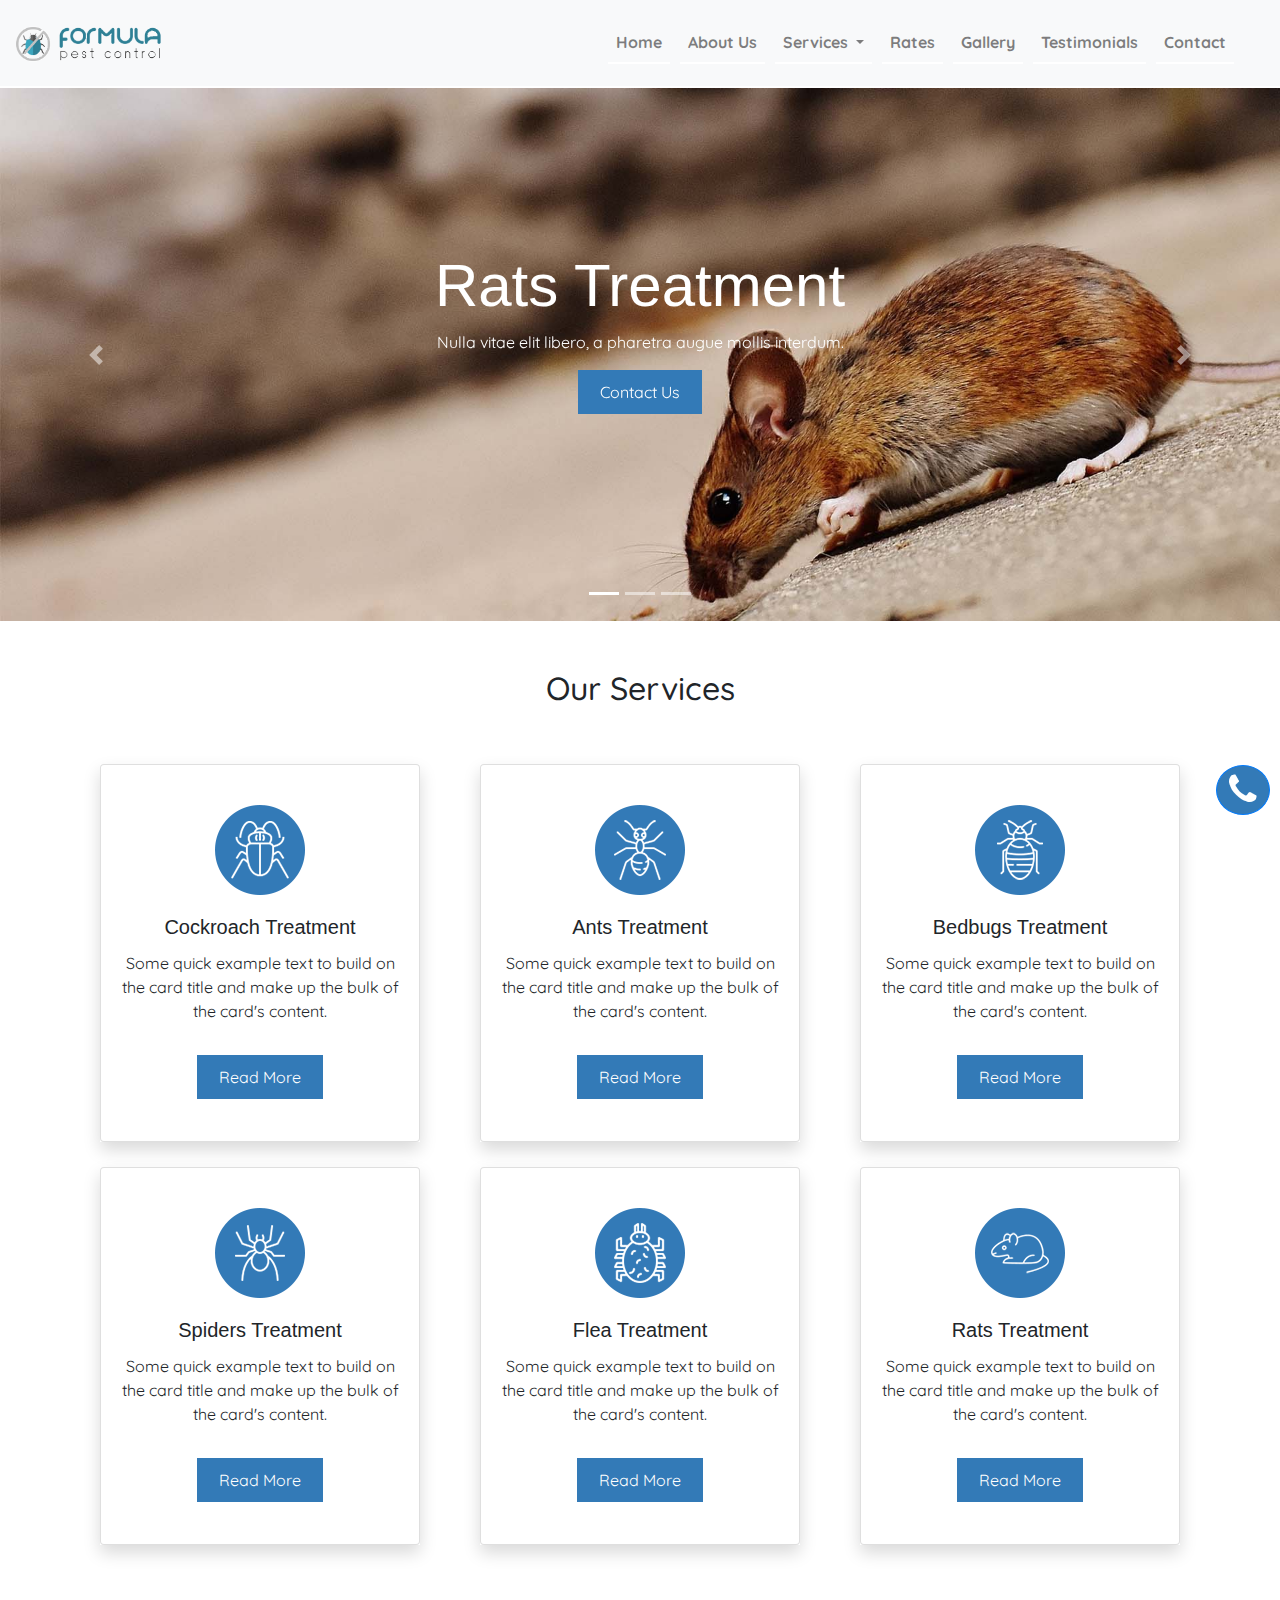
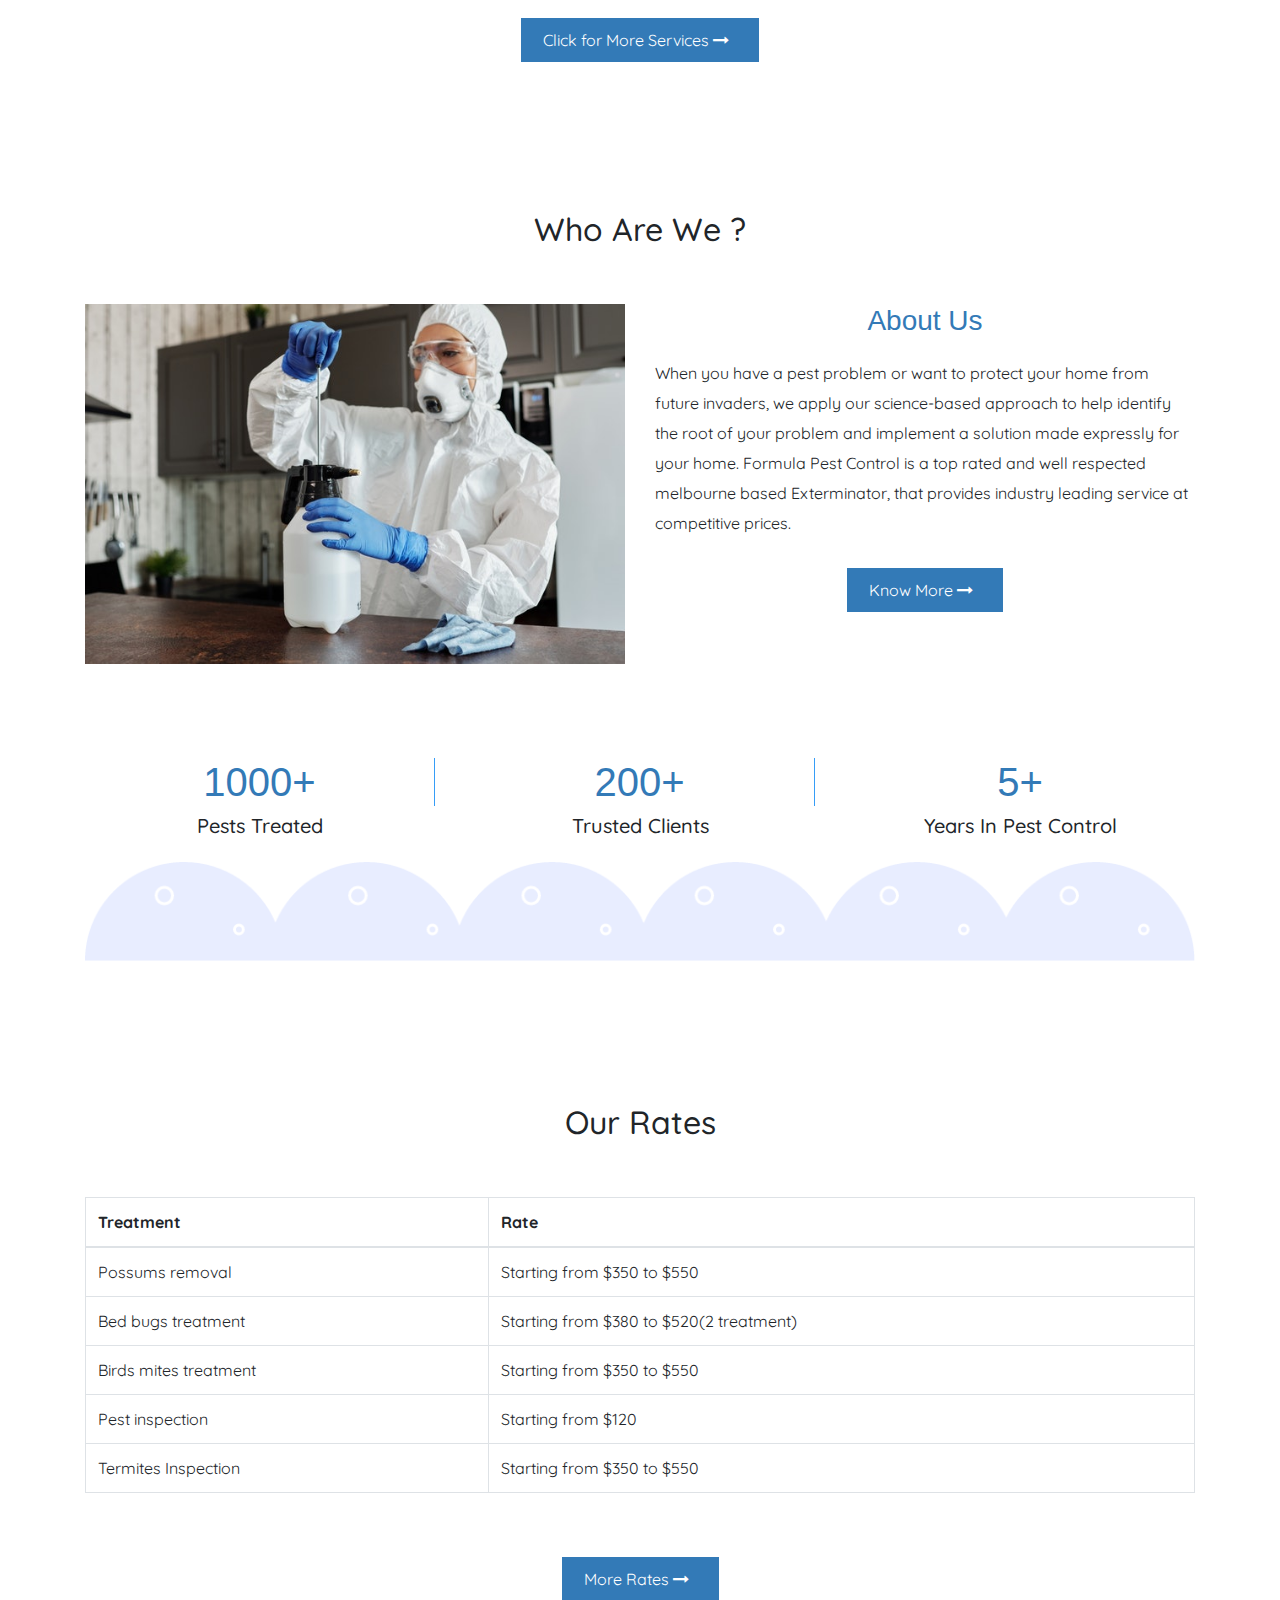
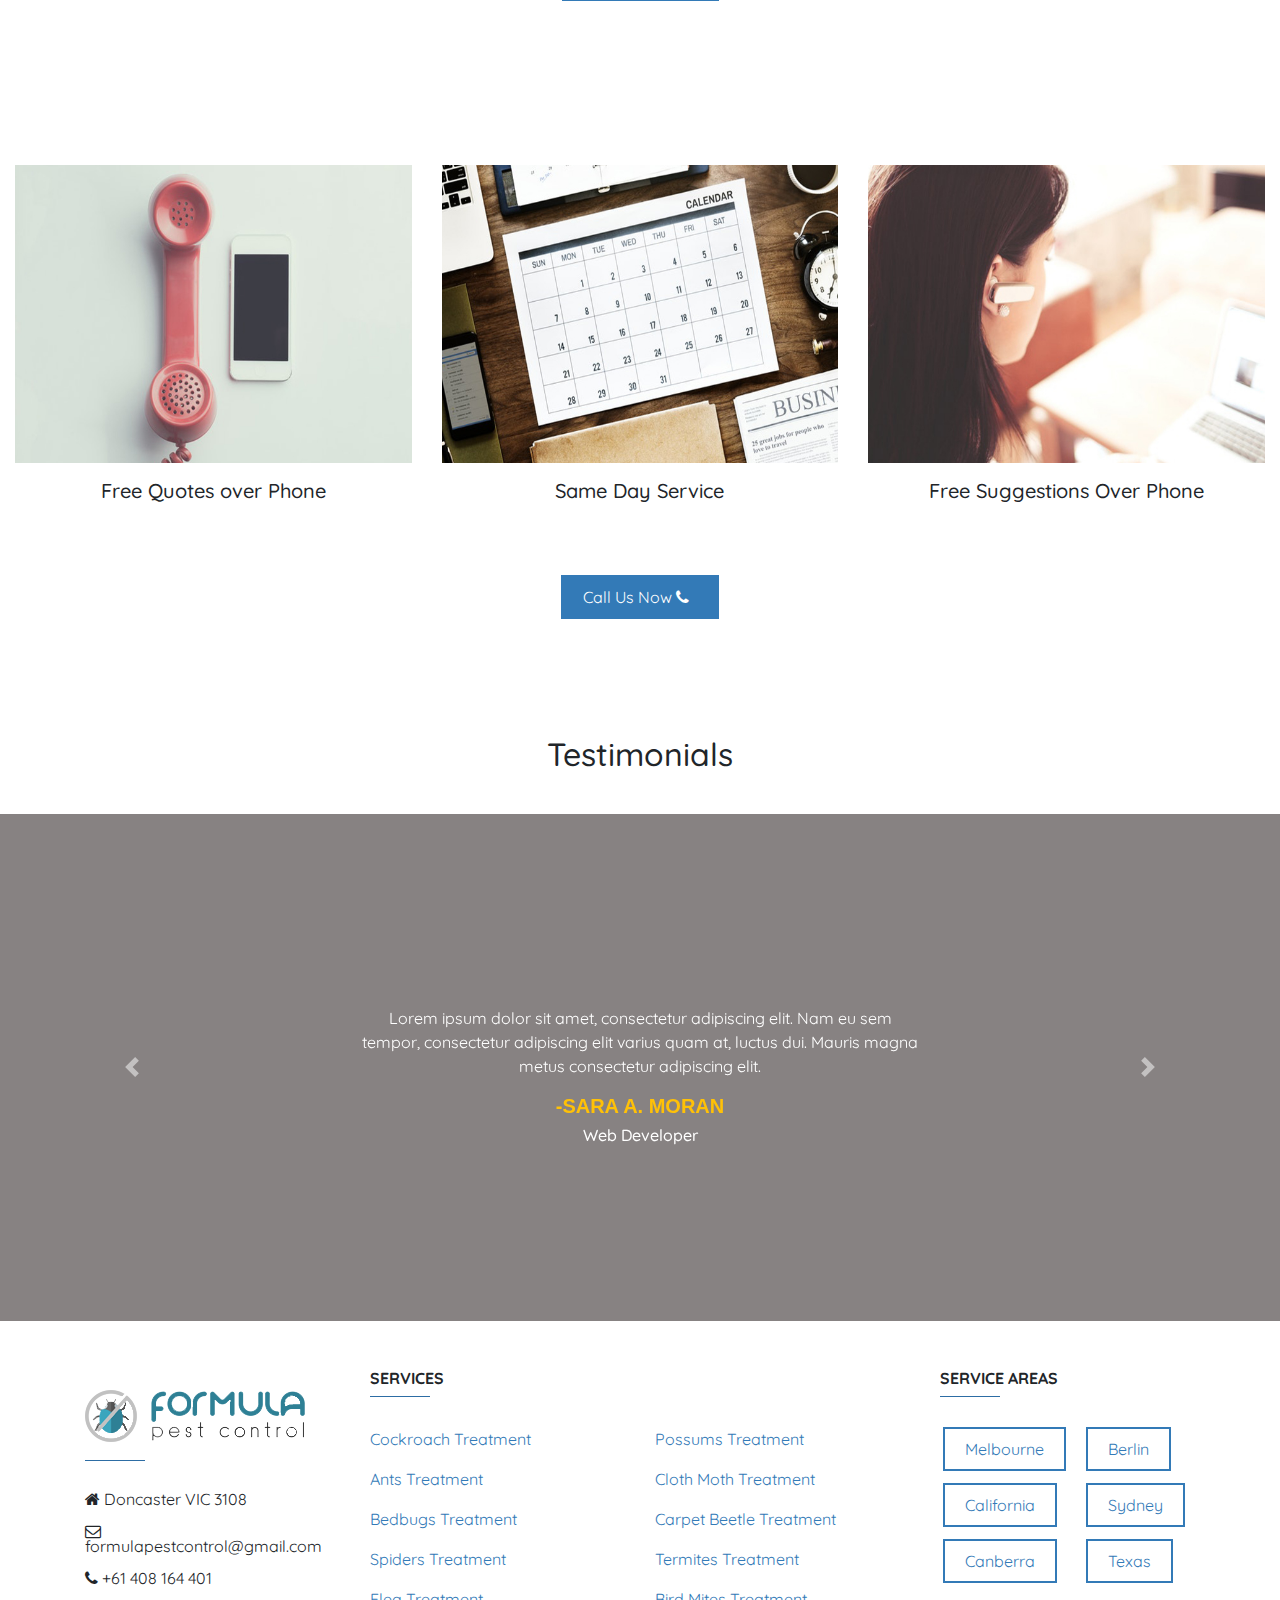
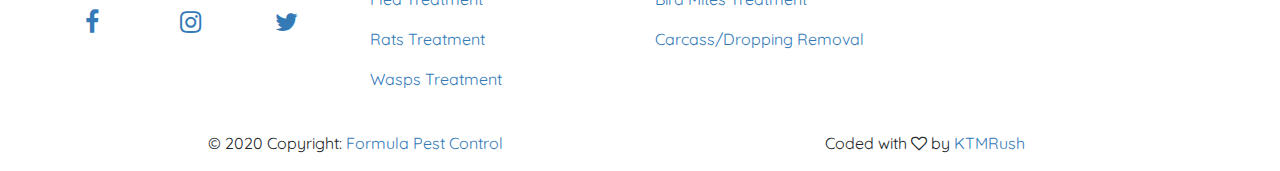
<file: index.html>
<!DOCTYPE html>
<html lang="en">
<head>
    <meta charset="UTF-8">
    <meta name="viewport" content="width=device-width, initial-scale=1.0">
    <title>Formula Pest Control</title>
    <!--Bootstrap 4.5 CSS-->
    <link rel="stylesheet" href="https://stackpath.bootstrapcdn.com/bootstrap/4.5.2/css/bootstrap.min.css" integrity="sha384-JcKb8q3iqJ61gNV9KGb8thSsNjpSL0n8PARn9HuZOnIxN0hoP+VmmDGMN5t9UJ0Z" crossorigin="anonymous">
    <!--Font Awesome-->
    <link rel="stylesheet" href="https://stackpath.bootstrapcdn.com/font-awesome/4.7.0/css/font-awesome.min.css" integrity="sha384-wvfXpqpZZVQGK6TAh5PVlGOfQNHSoD2xbE+QkPxCAFlNEevoEH3Sl0sibVcOQVnN" crossorigin="anonymous">
    <!--Animate.css-->
    <link rel="stylesheet" href="https://cdnjs.cloudflare.com/ajax/libs/animate.css/4.1.1/animate.min.css"/>
    <!--Google Fonts-->
    <link href="https://fonts.googleapis.com/css2?family=Quicksand&display=swap" rel="stylesheet">
    <!--Custom CSS-->
    <link rel="stylesheet" href="./css/custom.css">
</head>
<body>
    <header>
        <nav class="navbar navbar-expand-md bg-light navbar-light fixed-top">
            <!-- Brand -->
            <a class="navbar-brand" href="index.html"><img src="./images/logo/logo.png" alt="Logo" /></a>
          
            <!-- Toggler/collapsibe Button -->
            <button class="navbar-toggler" type="button" data-toggle="collapse" data-target="#collapsibleNavbar">
              <span class="navbar-toggler-icon"></span>
            </button>
          
            <!-- Navbar links -->
            <div class="collapse navbar-collapse" id="collapsibleNavbar">
              <ul class="navbar-nav ml-auto">
                <li class="nav-item">
                  <a class="nav-link" href="index.html">Home</a>
                </li>
                <li class="nav-item">
                  <a class="nav-link" href="about-us.html">About Us</a>
                </li>
                <!-- Dropdown -->
                <li class="nav-item dropdown">
                    <a class="nav-link dropdown-toggle" href="#" id="navbardrop" data-toggle="dropdown">
                        Services
                    </a>
                    <div class="dropdown-menu">
                        <a class="dropdown-item" href="#">Cockroach Treatment</a>
                        <a class="dropdown-item" href="#">Ants Treatment</a>
                        <a class="dropdown-item" href="#">Bedbugs Treatment</a>
                        <a class="dropdown-item" href="#">Spiders Treatment</a>
                        <a class="dropdown-item" href="#">Flea Treatment</a>
                        <a class="dropdown-item" href="#">Rats Treatment</a>
                        <a class="dropdown-item" href="#">Wasps Treatment</a>
                        <a class="dropdown-item" href="#">Possums Treatment</a>
                        <a class="dropdown-item" href="#">Cloth Moth Treatment</a>
                        <a class="dropdown-item" href="#">Carpet Beetle Treatment</a>
                        <a class="dropdown-item" href="#">Termites Treatment</a>
                        <a class="dropdown-item" href="#">Bird MitesTreatment</a>
                        <a class="dropdown-item" href="#">Carcass/Dropping Removal</a>
                    </div>
                </li>                
                <li class="nav-item">
                  <a class="nav-link" href="rates.html">Rates</a>
                </li>
                <li class="nav-item">
                  <a class="nav-link" href="gallery.html">Gallery</a>
                </li>
                <li class="nav-item">
                    <a class="nav-link" href="testimonials.html">Testimonials</a>
                </li>
                <li class="nav-item">
                  <a class="nav-link" href="contact.html">Contact</a>
                </li>
              </ul>
            </div>
          </nav>        
    </header>

    <main class="custom-main">
        <!--Banner Start-->
        <div class="banner">
            <div id="carouselExampleIndicators" class="carousel slide" data-ride="carousel">
                <ol class="carousel-indicators">
                  <li data-target="#carouselExampleIndicators" data-slide-to="0" class="active"></li>
                  <li data-target="#carouselExampleIndicators" data-slide-to="1"></li>
                  <li data-target="#carouselExampleIndicators" data-slide-to="2"></li>
                </ol>
                <div class="carousel-inner">
                  <div class="carousel-item active">
                    <img src="./images/banner/p4.jpg" class="d-block w-100">
                    <div class="carousel-caption">
                        <div class="custom-caption wow animate__zoomIn" data-wow-duration="1500ms">
                            <h1 class="apple-font">Rats Treatment</h1>
                            <p>Nulla vitae elit libero, a pharetra augue mollis interdum.</p>
                            <!--<a role="button" class="btn btn-primary custom-button">Contact Us</a>-->
                            <a href="#" class="hbtn hb-fill-on-rev">Contact Us</a>
                        </div>
                    </div>
                  </div>
                  <div class="carousel-item">
                    <img src="./images/banner/p5.jpg" class="d-block w-100">
                    <div class="carousel-caption">
                        <div class="custom-caption wow animate__zoomIn" data-wow-duration="1500ms">
                            <h1 class="apple-font">Cockroach Treatment</h1>
                            <p>Nulla vitae elit libero, a pharetra augue mollis interdum.</p>
                            <a href="#" class="hbtn hb-fill-on-rev">Contact Us</a>
                        </div>
                    </div>
                  </div>
                  <div class="carousel-item">
                    <img src="./images/banner/p1.jpg" class="d-block w-100">
                    <div class="carousel-caption">
                        <div class="custom-caption wow animate__zoomIn" data-wow-duration="1500ms">
                            <h1 class="apple-font">Ants Treatment</h1>
                            <p>Nulla vitae elit libero, a pharetra augue mollis interdum.</p>
                            <a href="#" class="hbtn hb-fill-on-rev">Contact Us</a>
                        </div>
                    </div>
                  </div>
                </div>
                <a class="carousel-control-prev" href="#carouselExampleIndicators" role="button" data-slide="prev">
                  <span class="carousel-control-prev-icon" aria-hidden="true"></span>
                  <span class="sr-only">Previous</span>
                </a>
                <a class="carousel-control-next" href="#carouselExampleIndicators" role="button" data-slide="next">
                  <span class="carousel-control-next-icon" aria-hidden="true"></span>
                  <span class="sr-only">Next</span>
                </a>
            </div>
        </div>

        <div>
          <button type="button" class="btn btn-primary custom-fab"><i class="fa fa-phone"></i></button>
        </div>
        
        <!--Our Services Start-->
        <div class="py-5">
            <div class="section-title">
                <h2 class="wow animate__fadeInUp" data-wow-duration="1200ms">Our Services</h2>
            </div>
            <div class="container pt-3">
                <div class="row d-flex justify-content-around">
                    <div class="text-center service wow animate__zoomIn" data-wow-delay="0.4s">
                        <div class="card">
                            <div>
                                <img class="" src="./images/services/cockroach.png" alt="Card image cap">
                            </div>
                            <div class="card-body">
                              <h5 class="card-title apple-font">Cockroach Treatment</h5>
                              <p class="card-text">Some quick example text to build on the card title and make up the bulk of the card's content.</p>
                              <a href="#" class="hbtn hb-fill-on-rev my-3">Read More</a>
                            </div>
                        </div>
                    </div>
                    <div class="text-center service wow animate__zoomIn" data-wow-delay="0.6s">
                        <div class="card">
                            <div>
                                <img class="" src="./images/services/ant.png" alt="Card image cap">
                            </div>
                            <div class="card-body">
                              <h5 class="card-title apple-font">Ants Treatment</h5>
                              <p class="card-text">Some quick example text to build on the card title and make up the bulk of the card's content.</p>
                              <a href="#" class="hbtn hb-fill-on-rev my-3">Read More</a>
                            </div>
                        </div>
                    </div>
                    <div class="text-center service wow animate__zoomIn" data-wow-delay="0.8s">
                        <div class="card">
                            <div>
                                <img class="" src="./images/services/bedbug.png" alt="Card image cap">
                            </div>
                            <div class="card-body">
                              <h5 class="card-title apple-font">Bedbugs Treatment</h5>
                              <p class="card-text">Some quick example text to build on the card title and make up the bulk of the card's content.</p>
                              <a href="#" class="hbtn hb-fill-on-rev my-3">Read More</a>
                            </div>
                        </div>
                    </div>
                    <div class="text-center service wow animate__zoomIn" data-wow-delay="1s">
                        <div class="card">
                            <div>
                                <img class="" src="./images/services/spider.png" alt="Card image cap">
                            </div>
                            <div class="card-body">
                              <h5 class="card-title apple-font">Spiders Treatment</h5>
                              <p class="card-text">Some quick example text to build on the card title and make up the bulk of the card's content.</p>
                              <a href="#" class="hbtn hb-fill-on-rev my-3">Read More</a>
                            </div>
                        </div>
                    </div>
                    <div class="text-center service wow animate__zoomIn" data-wow-delay="1.2s">
                        <div class="card">
                            <div>
                                <img class="" src="./images/services/flea.png" alt="Card image cap">
                            </div>
                            <div class="card-body">
                              <h5 class="card-title apple-font">Flea Treatment</h5>
                              <p class="card-text">Some quick example text to build on the card title and make up the bulk of the card's content.</p>
                              <a href="#" class="hbtn hb-fill-on-rev my-3">Read More</a>
                            </div>
                        </div>
                    </div>
                    <div class="text-center service wow animate__zoomIn" data-wow-delay="1.4s">
                        <div class="card">
                            <div>
                                <img class="" src="./images/services/rat.png" alt="Card image cap">
                            </div>
                            <div class="card-body">
                              <h5 class="card-title apple-font">Rats Treatment</h5>
                              <p class="card-text">Some quick example text to build on the card title and make up the bulk of the card's content.</p>
                              <a href="#" class="hbtn hb-fill-on-rev my-3">Read More</a>
                            </div>
                        </div>
                    </div>
                </div>

                <!--Hidden Services-->
                <div class="row d-flex justify-content-around">
                  <div class="text-center service wow animate__zoomIn hide-service" data-wow-delay="0.4s">
                      <div class="card">
                          <div>
                              <img class="" src="./images/services/wasp.png" alt="Card image cap">
                          </div>
                          <div class="card-body">
                            <h5 class="card-title apple-font">Wasps Treatment</h5>
                            <p class="card-text">Some quick example text to build on the card title and make up the bulk of the card's content.</p>
                            <a href="#" class="hbtn hb-fill-on-rev my-3">Read More</a>
                          </div>
                      </div>
                  </div>
                  <div class="text-center service wow animate__zoomIn hide-service" data-wow-delay="0.6s" style="display: none;">
                      <div class="card">
                          <div>
                              <img class="" src="./images/services/possum.png" alt="Card image cap">
                          </div>
                          <div class="card-body">
                            <h5 class="card-title apple-font">Possums Treatment</h5>
                            <p class="card-text">Some quick example text to build on the card title and make up the bulk of the card's content.</p>
                            <a href="#" class="hbtn hb-fill-on-rev my-3">Read More</a>
                          </div>
                      </div>
                  </div>
                  <div class="text-center service wow animate__zoomIn hide-service" data-wow-delay="0.8s" style="display: none;">
                      <div class="card">
                          <div>
                              <img class="" src="./images/services/moth.png" alt="Card image cap">
                          </div>
                          <div class="card-body">
                            <h5 class="card-title apple-font">Cloth Moth Treatment</h5>
                            <p class="card-text">Some quick example text to build on the card title and make up the bulk of the card's content.</p>
                            <a href="#" class="hbtn hb-fill-on-rev my-3">Read More</a>
                          </div>
                      </div>
                  </div>
                  <div class="text-center service wow animate__zoomIn hide-service" data-wow-delay="0.4s" style="display: none;">
                      <div class="card">
                          <div>
                              <img class="" src="./images/services/beetle.png" alt="Card image cap">
                          </div>
                          <div class="card-body">
                            <h5 class="card-title apple-font">Carpet Beetle Treatment</h5>
                            <p class="card-text">Some quick example text to build on the card title and make up the bulk of the card's content.</p>
                            <a href="#" class="hbtn hb-fill-on-rev my-3">Read More</a>
                          </div>
                      </div>
                  </div>
                  <div class="text-center service wow animate__zoomIn hide-service" data-wow-delay="0.6s" style="display: none;">
                      <div class="card">
                          <div>
                              <img class="" src="./images/services/termite.png" alt="Card image cap">
                          </div>
                          <div class="card-body">
                            <h5 class="card-title apple-font">Termites Treatment</h5>
                            <p class="card-text">Some quick example text to build on the card title and make up the bulk of the card's content.</p>
                            <a href="#" class="hbtn hb-fill-on-rev my-3">Read More</a>
                          </div>
                      </div>
                  </div>
                  <div class="text-center service wow animate__zoomIn hide-service" data-wow-delay="0.8s" style="display: none;">
                      <div class="card">
                          <div>
                              <img class="" src="./images/services/bird-mite.png" alt="Card image cap">
                          </div>
                          <div class="card-body">
                            <h5 class="card-title apple-font">Bird Mites Treatment</h5>
                            <p class="card-text">Some quick example text to build on the card title and make up the bulk of the card's content.</p>
                            <a href="#" class="hbtn hb-fill-on-rev my-3">Read More</a>
                          </div>
                      </div>
                  </div>
                  <div class="text-center service wow animate__zoomIn hide-service" data-wow-delay="0.4s" style="display: none;">
                      <div class="card">
                          <div>
                              <img class="" src="./images/services/dropping.png" alt="Card image cap">
                          </div>
                          <div class="card-body">
                            <h5 class="card-title apple-font">Carcass/Dropping Removal</h5>
                            <p class="card-text">Some quick example text to build on the card title and make up the bulk of the card's content.</p>
                            <a href="#" class="hbtn hb-fill-on-rev my-3">Read More</a>
                          </div>
                      </div>
                  </div>                  
                </div>
                <div class="row">
                  <div class="col-lg-12">
                    <div class="section-title pt-5">
                      <a class="hbtn hb-fill-on-rev" id="more-service-btn">Click for More Services <i class="fa fa-long-arrow-right" aria-hidden="true"></i></a>
                    </div>
                  </div>
                </div>
            </div>
        </div>

        <!--Who are we Start-->
        <div class="py-5 who-are-we">
          <div class="section-title">
            <h2 class="wow animate__fadeInUp" data-wow-duration="1200ms">Who Are We ?</h2>
          </div>
          <div class="container py-3">
            <div class="row">
              <div class="col-lg-6 wow animate__zoomIn" data-wow-delay="0.4s">
                <img src="./images/about-us/pexels-matilda-wormwood-4099267.jpg" width="100%" height="auto" />
              </div>
              <div class="col-lg-6 wow animate__zoomIn" data-wow-delay="0.6s">
                <h3 class="text-center apple-font">About Us</h3>
                <p>When you have a pest problem or want to protect your home from future invaders, we apply our science-based approach to help identify the root of your problem and implement a solution made expressly for your home. Formula Pest Control is a top rated and well respected melbourne based Exterminator, that provides industry leading service at competitive prices.</p>
                <div class="text-center">
                  <a href="about-us.html" class="hbtn hb-fill-on-rev">Know More <i class="fa fa-long-arrow-right" aria-hidden="true"></i></a>
                </div>
              </div>
            </div>
          </div>
          <div class="container pt-5 mb-3 achievements">
            <div class="row text-center">
              <div class="col-md-4 mb-3 wow animate__zoomIn" data-wow-delay="0.4s">
                <h1 class="apple-font">1000+</h1>
                <h5>Pests Treated</h5>
              </div>
              <div class="col-md-4 mb-3 wow animate__zoomIn" data-wow-delay="0.6s">
                <h1 class="apple-font">200+</h1>
                <h5>Trusted Clients</h5>
              </div>
              <div class="col-md-4 mb-3 last-achievement wow animate__zoomIn" data-wow-delay="0.8s">
                <h1 class="apple-font">5+</h1>
                <h5>Years In Pest Control</h5>
              </div>
            </div>
            <div class="row mb-3">
              <div class="col-md-12">
                <img src="./images/gradients/g1.png" width="100%" />
              </div>
            </div>
          </div>
        </div>

        <!--Rates-->
        <div class="py-5">
          <div class="section-title">
            <h2 class="wow animate__fadeInUp" data-wow-duration="1200ms">Our Rates</h2>
          </div>
          <div class="container pt-3">
            <div class="row">
              <div class="col-lg-12">
                <table class="table table-bordered table-hover wow animate__zoomIn" data-wow-delay="0.4s">
                  <thead>
                    <tr>
                      <th scope="col">Treatment</th>
                      <th scope="col">Rate</th>
                    </tr>
                  </thead>
                  <tbody>
                    <tr>
                      <td>Possums removal</td>
                      <td>Starting from $350 to $550</td>
                    </tr>
                    <tr>
                      <td>Bed bugs treatment</td>
                      <td>Starting from $380 to $520(2 treatment)</td>
                    </tr>
                    <tr>
                      <td>Birds mites treatment</td>
                      <td>Starting from $350 to $550</td>
                    </tr>
                    <tr>
                      <td>Pest inspection</td>
                      <td>Starting from $120</td>
                    </tr>
                    <tr>
                      <td>Termites Inspection</td>
                      <td>Starting from $350 to $550</td>
                    </tr>
                  </tbody>
                </table>
              </div>
            </div>
            <div class="row">
              <div class="col-lg-12">
                <div class="section-title pt-5">
                  <a href="rates.html" class="hbtn hb-fill-on-rev">More Rates <i class="fa fa-long-arrow-right" aria-hidden="true"></i></a>
                </div>
              </div>
            </div>
          </div>
        </div>

        <!--Image Hover-->
        <div class="py-5">
          <div class="container-fluid pt-3">
            <div class="row">
              <div class="col-lg-4 mb-5 wow animate__zoomIn" data-wow-delay="0.4s">
                <div class="hovereffect pb-3">
                  <img class="img-responsive" src="./images/img-hover/img1.jpeg" alt="" width="100%" height="100%;">
                  <div class="overlay">
                      <!--<h2>Hover effect 1v2</h2>
                      <a class="info" href="#">link here</a>-->
                  </div>
                </div>
                <h5 class="text-center">Free Quotes over Phone</h5>
              </div>
              <div class="col-lg-4 mb-5 wow animate__zoomIn" data-wow-delay="0.6s">
                <div class="hovereffect pb-3">
                  <img class="img-responsive" src="./images/img-hover/img2.jpeg" alt="" width="100%" height="100%;">
                  <div class="overlay">                     
                  </div>
                </div>
                <h5 class="text-center">Same Day Service</h5>
              </div>
              <div class="col-lg-4 mb-5 wow animate__zoomIn" data-wow-delay="0.8s">
                <div class="hovereffect pb-3">
                  <img class="img-responsive" src="./images/img-hover/img3.jpeg" alt="" width="100%" height="100%;">
                  <div class="overlay">
                  </div>
                </div>
                <h5 class="text-center">Free Suggestions Over Phone</h5>
              </div>
            </div>
            <div class="row">
              <div class="col-lg-12">
                <div class="section-title pt-5">
                  <a href="#" class="hbtn hb-fill-on-rev">Call Us Now <i class="fa fa-phone" aria-hidden="true"></i></a>
                </div>
              </div>
            </div>
          </div>
        </div>

        <!--Testimonial Parallax Slider-->
        <div class="pt-3">
          <div class="section-title">
            <h2 class="wow animate__fadeInUp" data-wow-duration="1200ms">Testimonials</h2>
          </div>
          <!--<div class="contact-parallax bg-img bg-overlay bg-fixed py-3">
            <div class="container py-5">
                <div class="row">
                    <div class="col-sm-9 wow animate__fadeInUp">
                        <div class="text-left">
                            <h2 class="apple-font">Call us for a Service</h2>
                            <p>Lorem ipsum, dolor sit amet consectetur adipisicing elit. Omnis eligendi alias reiciendis unde vitae ratione mollitia saepe veniam ad</p>
                        </div>
                    </div>
                    <div class="col-sm-3 d-flex flex-column justify-content-center wow animate__fadeInUp">
                      <div class="section-title pt-3">
                        <a href="#" class="hbtn hb-fill-on-rev">Contact Us <i class="fa fa-phone" aria-hidden="true"></i></a>
                      </div>
                    </div>
                </div>
            </div>
          </div>-->

          <div class="container-fluid contact-parallax bg-img bg-overlay bg-fixed py-5">
            <div class="row">
              <div class="col-lg-12 py-5 my-3">
                <div class="py-5 mx-auto mt-3 mb-3 wow animate__zoomIn" data-wow-delay="0.6s" style="max-width: 90%;">
                  <div id="carouselTestimonial" class="carousel carousel-testimonial slide" data-ride="carousel">
                    <div class="carousel-inner">
                      <div class="carousel-item text-center active">
                        <div class="d-flex flex-column align-items-center">
                          <p class="m-0 py-3">Lorem ipsum dolor sit amet, consectetur adipiscing elit. Nam eu sem tempor, consectetur adipiscing elit varius quam at, luctus dui. Mauris magna metus consectetur adipiscing elit.</p>
                          <h5 class=""><strong class="text-warning text-uppercase apple-font">-SARA A. MORAN</strong></h5>
                          <h6 class="m-0">Web Developer</h6>
                        </div>
                      </div>
                      <div class="carousel-item text-center">
                        <div class="d-flex flex-column align-items-center">
                          <p class="m-0 py-3">Lorem ipsum dolor sit amet, consectetur adipiscing elit. Nam eu sem tempor, consectetur adipiscing elit varius quam at, luctus dui. Mauris magna metus consectetur adipiscing elit.</p>
                          <h5 class=""><strong class="text-warning text-uppercase apple-font">-STEVE FONSI</strong></h5>
                          <h6 class="m-0">Web Designer</h6>
                        </div>
                        <!--<h5 class=""><strong class="text-warning text-uppercase apple-font">STEVE FONSI</strong></h5>
                        <h6 class="m-0">Web Designer</h6>
                        <p class="m-0 pt-3">Lorem ipsum dolor sit amet, consectetur adipiscing elit. Nam eu sem tempor, consectetur adip varius quam at, luctus dui. Mauris magna metus, dapibus nec turpis vel.</p>-->
                      </div>
                      <div class="carousel-item text-center">
                        <div class="d-flex flex-column align-items-center">
                          <p class="m-0 py-3">Lorem ipsum dolor sit amet, consectetur adipiscing elit. Nam eu sem tempor, consectetur adipiscing elit varius quam at, luctus dui. Mauris magna metus consectetur adipiscing elit.</p>
                          <h5 class=""><strong class="text-warning text-uppercase apple-font">-SANDRA M. GARCIA</strong></h5>
                          <h6 class="m-0">Seo Analyst</h6>
                        </div>
                      </div>
                    </div>
                    <a class="carousel-control-prev ml-0" href="#carouselTestimonial" role="button" data-slide="prev" style="left: -30px;">
                      <span class="carousel-control-prev-icon" aria-hidden="true"></span>
                      <span class="sr-only">Previous</span>
                    </a>
                    <a class="carousel-control-next mr-0" href="#carouselTestimonial" role="button" data-slide="next" style="right: -30px;">
                      <span class="carousel-control-next-icon" aria-hidden="true"></span>
                      <span class="sr-only">Next</span>
                    </a>
                  </div>
                </div>
              </div>      
            </div>
          </div>
        </div>
    </main>

    <!-- Footer -->
<footer class="custom-footer page-footer font-small unique-color-dark">

  <!-- Footer Links -->
  <div class="container text-center text-md-left mt-5">

    <!-- Grid row -->
    <div class="row mt-3">

      <!-- Grid column -->
      <div class="col-md-3 mx-auto mb-4 footer-about">

        <!-- Content -->
        <div>
          <a href="index.html"><img src="./images/logo/logo.png" /></a>
        </div>
        <hr class="mb-4 mt-0 d-inline-block mx-auto">
        <!--<p>Here you can use rows and columns to organize your footer content. Lorem ipsum dolor sit amet,
          consectetur
          adipisicing elit.</p>-->
        <!-- Links -->
        <p><i class="fa fa-home" aria-hidden="true"></i> Doncaster VIC 3108</p>
        <p><i class="fa fa-envelope-o" aria-hidden="true"></i> formulapestcontrol@gmail.com</p>
        <p><i class="fa fa-phone" aria-hidden="true"></i> +61 408 164 401</p>
        <div class="row mt-4">
          <div class="col-4 footer-social">
            <a href="http://www.formulapestcontrol.com.au/facebook.com/Formula-Pest-Control-674329299427898/?ref=br_rs" target="_blank"><i class="fa fa-facebook" aria-hidden="true" style="font-size: 25px;"></i></a>
          </div>
          <div class="col-4 footer-social">
            <a href="#" target="_blank"><i class="fa fa-instagram" aria-hidden="true" style="font-size: 25px;"></i></a>
          </div>
          <div class="col-4 footer-social">
            <a href="#" target="_blank"><i class="fa fa-twitter" aria-hidden="true" style="font-size: 25px;"></i></a>
          </div>
        </div>

      </div>
      <!-- Grid column -->

      <!-- Grid column -->
      <div class="col-md-6 mx-auto mb-4 footer-services">

        <!-- Links -->
        <h6 class="text-uppercase font-weight-bold">Services</h6>
        <hr class="mb-4 mt-0 d-inline-block mx-auto">
        <div class="row">
          <div class="col-md-6">
            <p>
              <a href="#!">Cockroach Treatment</a>
            </p>
            <p>
              <a href="#!">Ants Treatment</a>
            </p>
            <p>
              <a href="#!">Bedbugs Treatment</a>
            </p>
            <p>
              <a href="#!">Spiders Treatment</a>
            </p>
            <p>
              <a href="#!">Flea Treatment</a>
            </p>
            <p>
              <a href="#!">Rats Treatment</a>
            </p>
            <p>
              <a href="#!">Wasps Treatment</a>
            </p>
          </div>
          <div class="col-md-6">
            <p>
              <a href="#!">Possums Treatment</a>
            </p>
            <p>
              <a href="#!">Cloth Moth Treatment</a>
            </p>
            <p>
              <a href="#!">Carpet Beetle Treatment</a>
            </p>
            <p>
              <a href="#!">Termites Treatment</a>
            </p>
            <p>
              <a href="#!">Bird Mites Treatment</a>
            </p>
            <p>
              <a href="#!">Carcass/Dropping Removal</a>
            </p>
          </div>
        </div>

      </div>
      <!-- Grid column -->

      <!-- Grid column -->
      <div class="col-md-3 mx-auto mb-md-0 mb-4 footer-service-areas">

        <!-- Links -->
        <h6 class="text-uppercase font-weight-bold">Service Areas</h6>
        <hr class="mb-4 mt-0 d-inline-block mx-auto">
        <!--<p><i class="fa fa-home" aria-hidden="true"></i> Doncaster VIC 3108</p>
        <p><i class="fa fa-envelope-o" aria-hidden="true"></i> formulapestcontrol@gmail.com</p>
        <p><i class="fa fa-phone" aria-hidden="true"></i> +61 408 164 401</p>-->
        <div class="row">
          <div class="col-6">
            <a href="#" id="alt" class="hbtn hb-fill-on-rev">Melbourne</a>
            <a href="#" id="alt" class="hbtn hb-fill-on-rev">California</a>
            <a href="#" id="alt" class="hbtn hb-fill-on-rev">Canberra</a>
          </div>
          <div class="col-6">
            <a href="#" id="alt" class="hbtn hb-fill-on-rev">Berlin</a>
            <a href="#" id="alt" class="hbtn hb-fill-on-rev">Sydney</a>
            <a href="#" id="alt" class="hbtn hb-fill-on-rev">Texas</a>
          </div>
        </div>
      </div>
      <!-- Grid column -->

    </div>
    <!-- Grid row -->

  </div>
  <!-- Footer Links -->

  <!-- Copyright -->
  <div class="container footer-copyright">
    <div class="row">
      <div class="col-lg-6 text-center">
        <p>&copy; 2020 Copyright: <a href="index.html">Formula Pest Control</a></p>
      </div>
      <div class="col-lg-6 text-center">
        <p>Coded with <i class="fa fa-heart-o" aria-hidden="true"></i> by <a href="https://www.ktmrush.com/" target="_blank">KTMRush</a></p>
      </div>
    </div>
  </div>
  <!--<div class="footer-copyright text-center py-3">© 2020 Copyright:
    <a href="index.html"> Formula Pest Control</a>
  </div>-->
  <!-- Copyright -->

</footer>
<!-- Footer -->
    <!--<footer>
      <div class="container">
        <div class="row apple-font">
          <div class="col-lg-4">
            <h3>Formula Pest Control</h3>
          </div>
        </div>
      </div>
    </footer>-->

    <!--Bootstrap 4.5 JS-->
    <script src="https://code.jquery.com/jquery-3.5.1.slim.min.js" integrity="sha384-DfXdz2htPH0lsSSs5nCTpuj/zy4C+OGpamoFVy38MVBnE+IbbVYUew+OrCXaRkfj" crossorigin="anonymous"></script>
    <script src="https://cdn.jsdelivr.net/npm/popper.js@1.16.1/dist/umd/popper.min.js" integrity="sha384-9/reFTGAW83EW2RDu2S0VKaIzap3H66lZH81PoYlFhbGU+6BZp6G7niu735Sk7lN" crossorigin="anonymous"></script>
    <script src="https://stackpath.bootstrapcdn.com/bootstrap/4.5.2/js/bootstrap.min.js" integrity="sha384-B4gt1jrGC7Jh4AgTPSdUtOBvfO8shuf57BaghqFfPlYxofvL8/KUEfYiJOMMV+rV" crossorigin="anonymous"></script>
    <!--Wow js-->
    <script src="https://cdnjs.cloudflare.com/ajax/libs/wow/1.1.2/wow.min.js" integrity="sha512-Eak/29OTpb36LLo2r47IpVzPBLXnAMPAVypbSZiZ4Qkf8p/7S/XRG5xp7OKWPPYfJT6metI+IORkR5G8F900+g==" crossorigin="anonymous"></script>
    <script>
       wow = new WOW(
                      {
                      boxClass:     'wow',      // default
                      animateClass: 'animate__animated', // default
                      offset:       0,          // default
                      mobile:       true,       // default
                      live:         true        // default
                    }
                    )
                    wow.init();
    </script>
    <script type="text/javascript" src="./js/custom.js"></script>
</body>
</html>
</file>
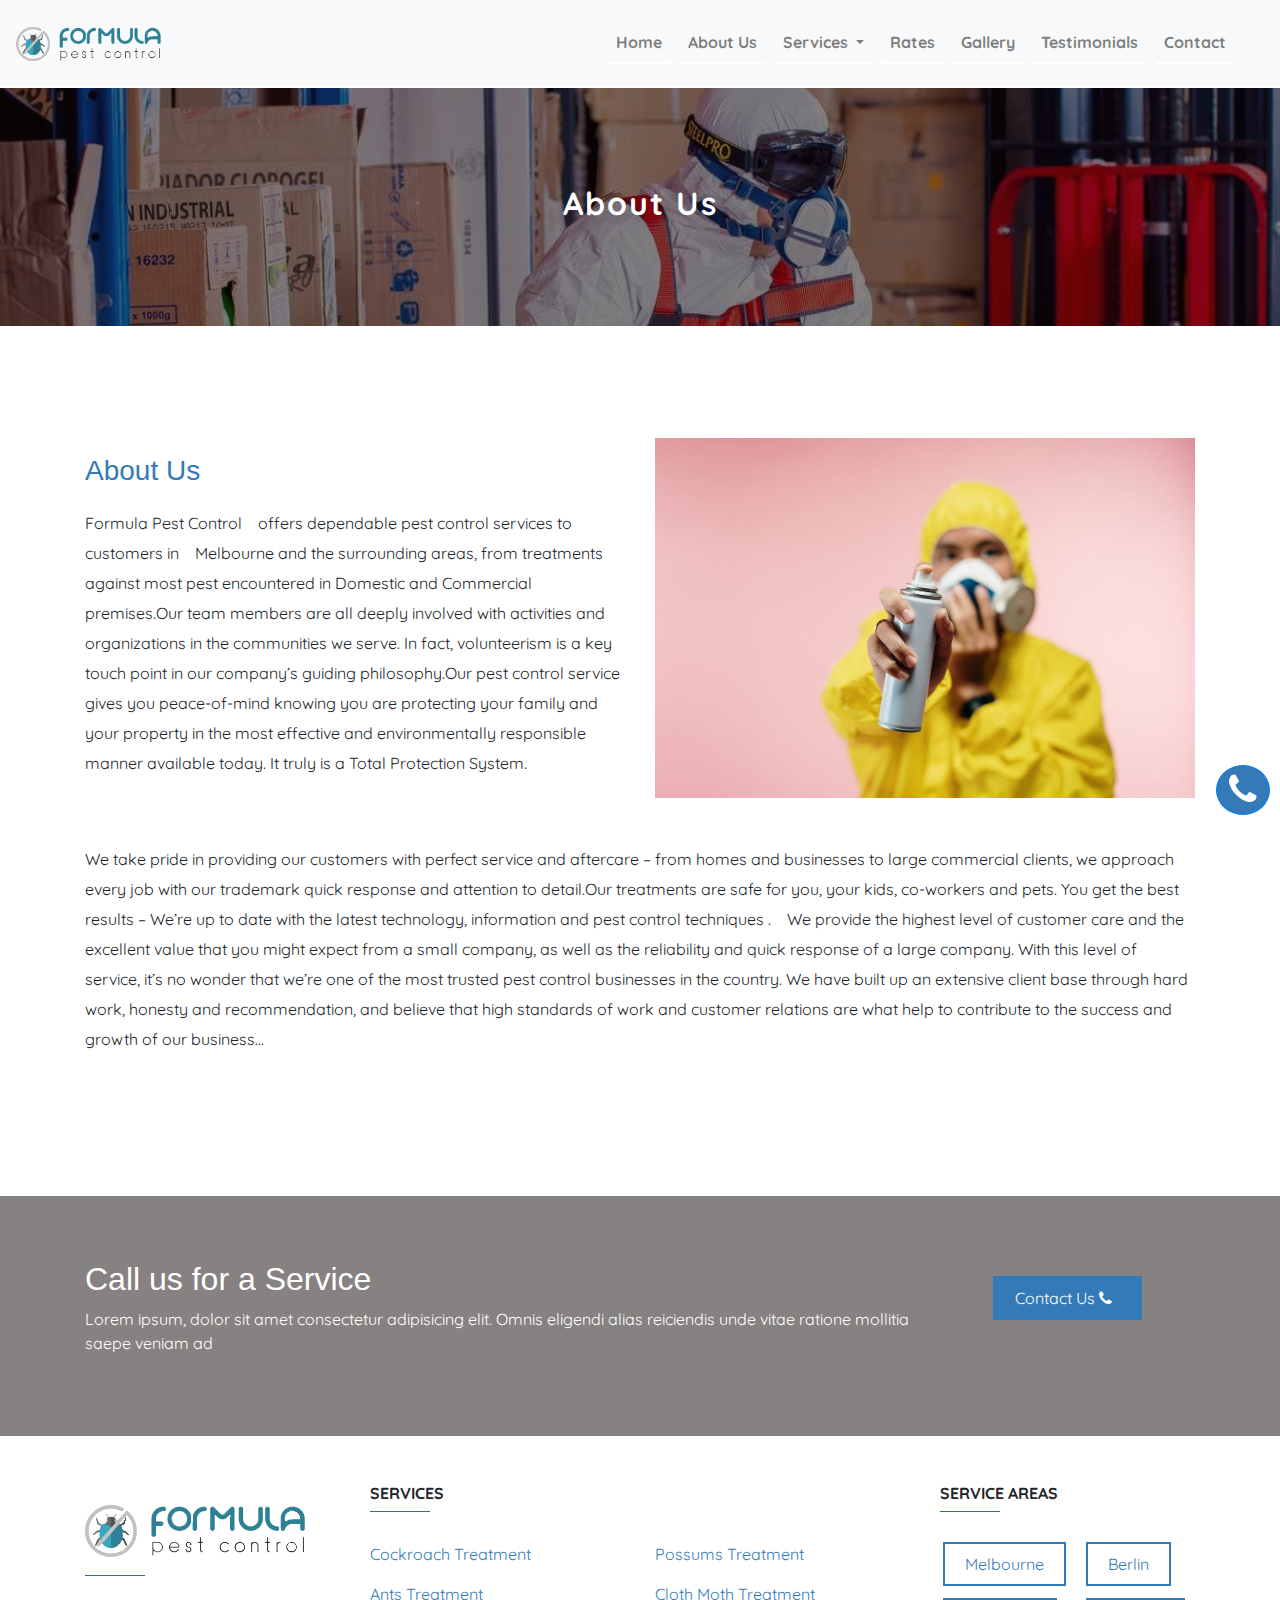
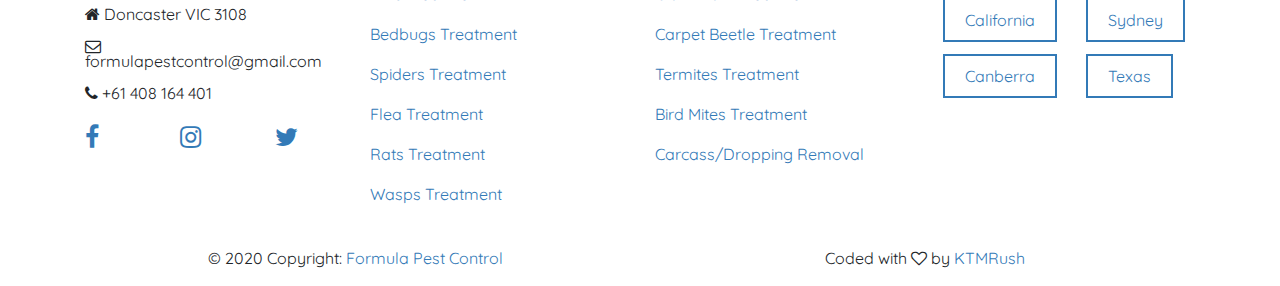
<file: about-us.html>
<!DOCTYPE html>
<html lang="en">
<head>
    <meta charset="UTF-8">
    <meta name="viewport" content="width=device-width, initial-scale=1.0">
    <title>About Us</title>
    <!--Bootstrap 4.5 CSS-->
    <link rel="stylesheet" href="https://stackpath.bootstrapcdn.com/bootstrap/4.5.2/css/bootstrap.min.css" integrity="sha384-JcKb8q3iqJ61gNV9KGb8thSsNjpSL0n8PARn9HuZOnIxN0hoP+VmmDGMN5t9UJ0Z" crossorigin="anonymous">
    <!--Font Awesome-->
    <link rel="stylesheet" href="https://stackpath.bootstrapcdn.com/font-awesome/4.7.0/css/font-awesome.min.css" integrity="sha384-wvfXpqpZZVQGK6TAh5PVlGOfQNHSoD2xbE+QkPxCAFlNEevoEH3Sl0sibVcOQVnN" crossorigin="anonymous">
    <!--Google Fonts-->
    <link href="https://fonts.googleapis.com/css2?family=Quicksand&display=swap" rel="stylesheet">
    <!--Custom CSS-->
    <link rel="stylesheet" href="./css/inner-pages-css/inner.css">
</head>
<body>
    <header>
        <nav class="navbar navbar-expand-md bg-light navbar-light fixed-top">
            <!-- Brand -->
            <a class="navbar-brand" href="index.html"><img src="./images/logo/logo.png" alt="Logo" /></a>
          
            <!-- Toggler/collapsibe Button -->
            <button class="navbar-toggler" type="button" data-toggle="collapse" data-target="#collapsibleNavbar">
              <span class="navbar-toggler-icon"></span>
            </button>
          
            <!-- Navbar links -->
            <div class="collapse navbar-collapse" id="collapsibleNavbar">
              <ul class="navbar-nav ml-auto">
                <li class="nav-item">
                  <a class="nav-link" href="index.html">Home</a>
                </li>
                <li class="nav-item">
                  <a class="nav-link" href="about-us.html">About Us</a>
                </li>
                <!-- Dropdown -->
                <li class="nav-item dropdown">
                    <a class="nav-link dropdown-toggle" href="#" id="navbardrop" data-toggle="dropdown">
                        Services
                    </a>
                    <div class="dropdown-menu">
                        <a class="dropdown-item" href="#">Cockroach Treatment</a>
                        <a class="dropdown-item" href="#">Ants Treatment</a>
                        <a class="dropdown-item" href="#">Bedbugs Treatment</a>
                        <a class="dropdown-item" href="#">Spiders Treatment</a>
                        <a class="dropdown-item" href="#">Flea Treatment</a>
                        <a class="dropdown-item" href="#">Rats Treatment</a>
                        <a class="dropdown-item" href="#">Wasps Treatment</a>
                        <a class="dropdown-item" href="#">Possums Treatment</a>
                        <a class="dropdown-item" href="#">Cloth Moth Treatment</a>
                        <a class="dropdown-item" href="#">Carpet Beetle Treatment</a>
                        <a class="dropdown-item" href="#">Termites Treatment</a>
                        <a class="dropdown-item" href="#">Bird MitesTreatment</a>
                        <a class="dropdown-item" href="#">Carcass/Dropping Removal</a>
                    </div>
                </li>                
                <li class="nav-item">
                  <a class="nav-link" href="rates.html">Rates</a>
                </li>
                <li class="nav-item">
                  <a class="nav-link" href="gallery.html">Gallery</a>
                </li>
                <li class="nav-item">
                    <a class="nav-link" href="testimonials.html">Testimonials</a>
                </li>
                <li class="nav-item">
                  <a class="nav-link" href="contact.html">Contact</a>
                </li>
              </ul>
            </div>
          </nav>        
    </header>

    <main class="custom-main">
        <!--Banner Start-->

        <div class="consistent-parallax bg-img bg-overlay bg-fixed py-5">
            <div class="container py-5">
                <div class="row">
                    <div class="col-sm-12 wow animate__fadeInUp">
                        <div class="text-center">
                            <h2 class="consistent-header">About Us</h2>
                        </div>
                    </div>
                </div>
            </div>
        </div>

        <div>
          <button type="button" class="btn btn-primary custom-fab"><i class="fa fa-phone"></i></button>
        </div>
        
        <!--About Us-->
        <div class="py-5 my-5 who-are-we">
            <div class="container py-3">
              <div class="row">
                <div class="col-lg-6 wow animate__zoomIn mt-3" data-wow-delay="0.6s">
                  <h3 class="apple-font">About Us</h3>
                  <p>Formula Pest Control  offers dependable pest control services to customers in  Melbourne and the surrounding areas, from treatments against most pest encountered in Domestic and Commercial premises.Our team members are all deeply involved with activities and organizations in the communities we serve. In fact, volunteerism is a key touch point in our company’s guiding philosophy.Our pest control service gives you peace-of-mind knowing you are protecting your family and your property in the most effective and environmentally responsible manner available today. It truly is a Total Protection System.</p>
                </div>
                <div class="col-lg-6 wow animate__zoomIn" data-wow-delay="0.4s">
                    <img src="./images/about-us/about-us.jpg" width="100%" height="auto" />
                  </div>
              </div>
              <div class="row mt-3">
                <div class="col-lg-12">
                    <p>We take pride in providing our customers with perfect service and aftercare – from homes and businesses to large commercial clients, we approach every job with our trademark quick response and attention to detail.Our treatments are safe for you, your kids, co-workers and pets. You get the best results – We’re up to date with the latest technology, information and pest control techniques .  We provide the highest level of customer care and the excellent value that you might expect from a small company, as well as the reliability and quick response of a large company. With this level of service, it’s no 
                        wonder that we’re one of the most trusted pest control businesses in the country. We have built up an extensive client base through hard work, honesty and recommendation, and believe that high standards of work and customer relations are what help to contribute to the success and growth of our business...
                    </p>
                </div>
              </div>
            </div>
        </div>

        <div class="contact-parallax bg-img bg-overlay bg-fixed py-3">
            <div class="container py-5">
                <div class="row">
                    <div class="col-sm-9 wow animate__fadeInUp">
                        <div class="text-left">
                            <h2 class="apple-font">Call us for a Service</h2>
                            <p>Lorem ipsum, dolor sit amet consectetur adipisicing elit. Omnis eligendi alias reiciendis unde vitae ratione mollitia saepe veniam ad</p>
                        </div>
                    </div>
                    <div class="col-sm-3 d-flex flex-column justify-content-center wow animate__fadeInUp">
                      <div class="section-title pt-3">
                        <a href="contact.html" class="hbtn hb-fill-on-rev">Contact Us <i class="fa fa-phone" aria-hidden="true"></i></a>
                      </div>
                    </div>
                </div>
            </div>
        </div>

    </main>

    <!-- Footer -->
<footer class="custom-footer page-footer font-small unique-color-dark">

  <!-- Footer Links -->
  <div class="container text-center text-md-left mt-5">

    <!-- Grid row -->
    <div class="row mt-3">

      <!-- Grid column -->
      <div class="col-md-3 mx-auto mb-4 footer-about">

        <!-- Content -->
        <div>
          <a href="index.html"><img src="./images/logo/logo.png" /></a>
        </div>
        <hr class="mb-4 mt-0 d-inline-block mx-auto">
        <!--<p>Here you can use rows and columns to organize your footer content. Lorem ipsum dolor sit amet,
          consectetur
          adipisicing elit.</p>-->
        <!-- Links -->
        <p><i class="fa fa-home" aria-hidden="true"></i> Doncaster VIC 3108</p>
        <p><i class="fa fa-envelope-o" aria-hidden="true"></i> formulapestcontrol@gmail.com</p>
        <p><i class="fa fa-phone" aria-hidden="true"></i> +61 408 164 401</p>
        <div class="row mt-4">
          <div class="col-4 footer-social">
            <a href="http://www.formulapestcontrol.com.au/facebook.com/Formula-Pest-Control-674329299427898/?ref=br_rs" target="_blank"><i class="fa fa-facebook" aria-hidden="true" style="font-size: 25px;"></i></a>
          </div>
          <div class="col-4 footer-social">
            <a href="#" target="_blank"><i class="fa fa-instagram" aria-hidden="true" style="font-size: 25px;"></i></a>
          </div>
          <div class="col-4 footer-social">
            <a href="#" target="_blank"><i class="fa fa-twitter" aria-hidden="true" style="font-size: 25px;"></i></a>
          </div>
        </div>

      </div>
      <!-- Grid column -->

      <!-- Grid column -->
      <div class="col-md-6 mx-auto mb-4 footer-services">

        <!-- Links -->
        <h6 class="text-uppercase font-weight-bold">Services</h6>
        <hr class="mb-4 mt-0 d-inline-block mx-auto">
        <div class="row">
          <div class="col-md-6">
            <p>
              <a href="#!">Cockroach Treatment</a>
            </p>
            <p>
              <a href="#!">Ants Treatment</a>
            </p>
            <p>
              <a href="#!">Bedbugs Treatment</a>
            </p>
            <p>
              <a href="#!">Spiders Treatment</a>
            </p>
            <p>
              <a href="#!">Flea Treatment</a>
            </p>
            <p>
              <a href="#!">Rats Treatment</a>
            </p>
            <p>
              <a href="#!">Wasps Treatment</a>
            </p>
          </div>
          <div class="col-md-6">
            <p>
              <a href="#!">Possums Treatment</a>
            </p>
            <p>
              <a href="#!">Cloth Moth Treatment</a>
            </p>
            <p>
              <a href="#!">Carpet Beetle Treatment</a>
            </p>
            <p>
              <a href="#!">Termites Treatment</a>
            </p>
            <p>
              <a href="#!">Bird Mites Treatment</a>
            </p>
            <p>
              <a href="#!">Carcass/Dropping Removal</a>
            </p>
          </div>
        </div>

      </div>
      <!-- Grid column -->

      <!-- Grid column -->
      <div class="col-md-3 mx-auto mb-md-0 mb-4 footer-service-areas">

        <!-- Links -->
        <h6 class="text-uppercase font-weight-bold">Service Areas</h6>
        <hr class="mb-4 mt-0 d-inline-block mx-auto">
        <!--<p><i class="fa fa-home" aria-hidden="true"></i> Doncaster VIC 3108</p>
        <p><i class="fa fa-envelope-o" aria-hidden="true"></i> formulapestcontrol@gmail.com</p>
        <p><i class="fa fa-phone" aria-hidden="true"></i> +61 408 164 401</p>-->
        <div class="row">
          <div class="col-6">
            <a href="#" id="alt" class="hbtn hb-fill-on-rev">Melbourne</a>
            <a href="#" id="alt" class="hbtn hb-fill-on-rev">California</a>
            <a href="#" id="alt" class="hbtn hb-fill-on-rev">Canberra</a>
          </div>
          <div class="col-6">
            <a href="#" id="alt" class="hbtn hb-fill-on-rev">Berlin</a>
            <a href="#" id="alt" class="hbtn hb-fill-on-rev">Sydney</a>
            <a href="#" id="alt" class="hbtn hb-fill-on-rev">Texas</a>
          </div>
        </div>
      </div>
      <!-- Grid column -->

    </div>
    <!-- Grid row -->

  </div>
  <!-- Footer Links -->

  <!-- Copyright -->
  <div class="container footer-copyright">
    <div class="row">
      <div class="col-lg-6 text-center">
        <p>&copy; 2020 Copyright: <a href="index.html">Formula Pest Control</a></p>
      </div>
      <div class="col-lg-6 text-center">
        <p>Coded with <i class="fa fa-heart-o" aria-hidden="true"></i> by <a href="https://www.ktmrush.com/" target="_blank">KTMRush</a></p>
      </div>
    </div>
  </div>

</footer>

    <!--Bootstrap 4.5 JS-->
    <script src="https://code.jquery.com/jquery-3.5.1.slim.min.js" integrity="sha384-DfXdz2htPH0lsSSs5nCTpuj/zy4C+OGpamoFVy38MVBnE+IbbVYUew+OrCXaRkfj" crossorigin="anonymous"></script>
    <script src="https://cdn.jsdelivr.net/npm/popper.js@1.16.1/dist/umd/popper.min.js" integrity="sha384-9/reFTGAW83EW2RDu2S0VKaIzap3H66lZH81PoYlFhbGU+6BZp6G7niu735Sk7lN" crossorigin="anonymous"></script>
    <script src="https://stackpath.bootstrapcdn.com/bootstrap/4.5.2/js/bootstrap.min.js" integrity="sha384-B4gt1jrGC7Jh4AgTPSdUtOBvfO8shuf57BaghqFfPlYxofvL8/KUEfYiJOMMV+rV" crossorigin="anonymous"></script>
</body>
</html>
</file>
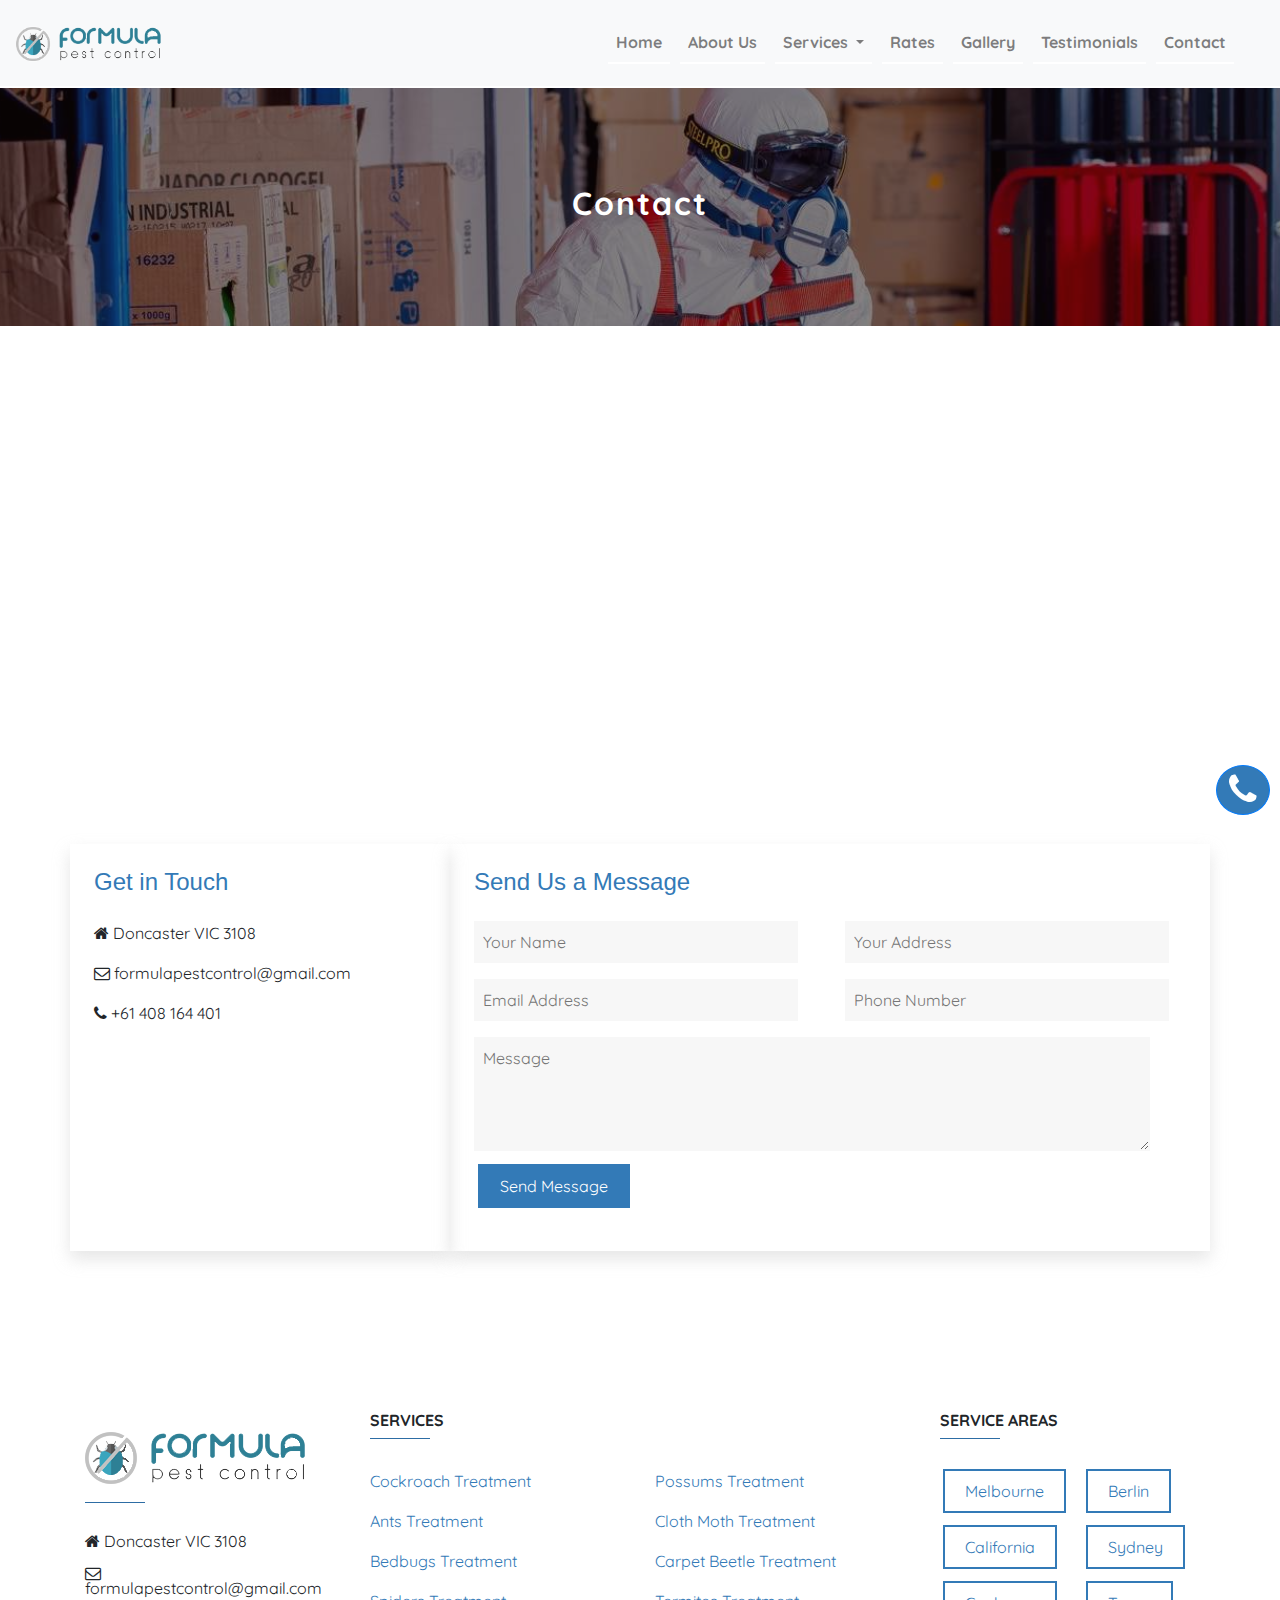
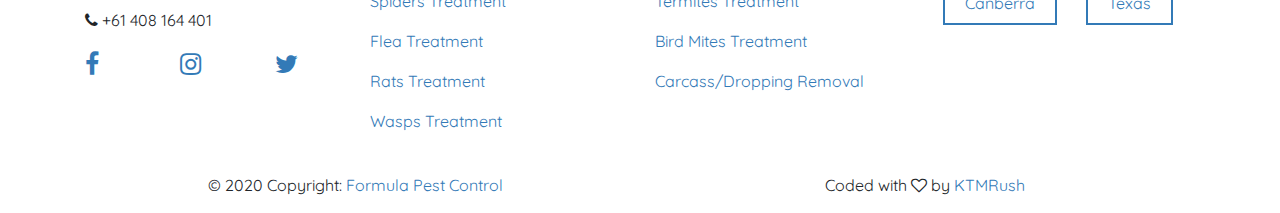
<file: contact.html>
<!DOCTYPE html>
<html lang="en">
<head>
    <meta charset="UTF-8">
    <meta name="viewport" content="width=device-width, initial-scale=1.0">
    <title>Contact</title>
    <!--Bootstrap 4.5 CSS-->
    <link rel="stylesheet" href="https://stackpath.bootstrapcdn.com/bootstrap/4.5.2/css/bootstrap.min.css" integrity="sha384-JcKb8q3iqJ61gNV9KGb8thSsNjpSL0n8PARn9HuZOnIxN0hoP+VmmDGMN5t9UJ0Z" crossorigin="anonymous">
    <!--Font Awesome-->
    <link rel="stylesheet" href="https://stackpath.bootstrapcdn.com/font-awesome/4.7.0/css/font-awesome.min.css" integrity="sha384-wvfXpqpZZVQGK6TAh5PVlGOfQNHSoD2xbE+QkPxCAFlNEevoEH3Sl0sibVcOQVnN" crossorigin="anonymous">
    <!--Google Fonts-->
    <link href="https://fonts.googleapis.com/css2?family=Quicksand&display=swap" rel="stylesheet">
    <!--Custom CSS-->
    <link rel="stylesheet" href="./css/inner-pages-css/inner.css">
</head>
<body>
    <header>
        <nav class="navbar navbar-expand-md bg-light navbar-light fixed-top">
            <!-- Brand -->
            <a class="navbar-brand" href="index.html"><img src="./images/logo/logo.png" alt="Logo" /></a>
          
            <!-- Toggler/collapsibe Button -->
            <button class="navbar-toggler" type="button" data-toggle="collapse" data-target="#collapsibleNavbar">
              <span class="navbar-toggler-icon"></span>
            </button>
          
            <!-- Navbar links -->
            <div class="collapse navbar-collapse" id="collapsibleNavbar">
              <ul class="navbar-nav ml-auto">
                <li class="nav-item">
                  <a class="nav-link" href="index.html">Home</a>
                </li>
                <li class="nav-item">
                  <a class="nav-link" href="about-us.html">About Us</a>
                </li>
                <!-- Dropdown -->
                <li class="nav-item dropdown">
                    <a class="nav-link dropdown-toggle" href="#" id="navbardrop" data-toggle="dropdown">
                        Services
                    </a>
                    <div class="dropdown-menu">
                        <a class="dropdown-item" href="#">Cockroach Treatment</a>
                        <a class="dropdown-item" href="#">Ants Treatment</a>
                        <a class="dropdown-item" href="#">Bedbugs Treatment</a>
                        <a class="dropdown-item" href="#">Spiders Treatment</a>
                        <a class="dropdown-item" href="#">Flea Treatment</a>
                        <a class="dropdown-item" href="#">Rats Treatment</a>
                        <a class="dropdown-item" href="#">Wasps Treatment</a>
                        <a class="dropdown-item" href="#">Possums Treatment</a>
                        <a class="dropdown-item" href="#">Cloth Moth Treatment</a>
                        <a class="dropdown-item" href="#">Carpet Beetle Treatment</a>
                        <a class="dropdown-item" href="#">Termites Treatment</a>
                        <a class="dropdown-item" href="#">Bird MitesTreatment</a>
                        <a class="dropdown-item" href="#">Carcass/Dropping Removal</a>
                    </div>
                </li>                
                <li class="nav-item">
                  <a class="nav-link" href="rates.html">Rates</a>
                </li>
                <li class="nav-item">
                  <a class="nav-link" href="gallery.html">Gallery</a>
                </li>
                <li class="nav-item">
                    <a class="nav-link" href="testimonials.html">Testimonials</a>
                </li>
                <li class="nav-item">
                  <a class="nav-link" href="contact.html">Contact</a>
                </li>
              </ul>
            </div>
          </nav>        
    </header>

    <main class="custom-main">
        <!--Banner Start-->

        <div class="consistent-parallax bg-img bg-overlay bg-fixed py-5">
          <div class="container py-5">
              <div class="row">
                  <div class="col-sm-12 wow animate__fadeInUp">
                      <div class="text-center">
                          <h2 class="consistent-header">Contact</h2>
                      </div>
                  </div>
              </div>
          </div>
        </div>

        <div>
          <button type="button" class="btn btn-primary custom-fab"><i class="fa fa-phone"></i></button>
        </div>

        <div class="py-5">
            <div class="container py-3">
                <div class="row">
                    <div class="col-lg-12 mb-5">
                        <iframe src="https://www.google.com/maps/embed?pb=!1m10!1m8!1m3!1d169682.8330001513!2d144.89456696979386!3d-37.79154233224469!3m2!1i1024!2i768!4f13.1!5e0!3m2!1sen!2snp!4v1535620633953" frameborder="0" width="100%" height="400px" allowfullscreen="" id="fitvid0"></iframe>
                    </div>
                    <div class="col-lg-4 contact-box p-4 mb-5">
                        <div class="pb-3">
                            <h4 class="apple-font text-color">Get in Touch</h4>
                        </div>
                        <div>
                            <p><i class="fa fa-home" aria-hidden="true"></i> Doncaster VIC 3108</p>
                            <p><i class="fa fa-envelope-o" aria-hidden="true"></i> formulapestcontrol@gmail.com</p>
                            <p><i class="fa fa-phone" aria-hidden="true"></i> +61 408 164 401</p>
                        </div>
                    </div>
                    <div class="col-lg-8 contact-box p-4 mb-5">
                        <div class="pb-3">
                            <h4 class="apple-font text-color">Send Us a Message</h4>
                        </div>
                        <form>
                            <div class="row">
                                <div class="col-6 mb-3">
                                    <input class="p-2" type="text"  name="name" placeholder="Your Name" />
                                </div>
                                <div class="col-6 mb-3">
                                    <input class="p-2" type="text"  name="address" placeholder="Your Address" />
                                </div>
                                <div class="col-6 mb-3">
                                    <input class="p-2" type="text"  name="email" placeholder="Email Address" />
                                </div>
                                <div class="col-6 mb-3">
                                    <input class="p-2" type="text"  name="phone" placeholder="Phone Number" />
                                </div>
                                <div class="col-12">
                                    <textarea class="p-2" name="message" rows="4" placeholder="Message" ></textarea>
                                </div>
                            </div>
                            <button type="submit" class="btn px-0"><a href="#" class="hbtn hb-fill-on-rev">Send Message</a></button>
                        </form>
                    </div>
                </div>
            </div>
        </div>
        
    </main>

    <!-- Footer -->
<footer class="custom-footer page-footer font-small unique-color-dark">

  <!-- Footer Links -->
  <div class="container text-center text-md-left mt-5">

    <!-- Grid row -->
    <div class="row mt-3">

      <!-- Grid column -->
      <div class="col-md-3 mx-auto mb-4 footer-about">

        <!-- Content -->
        <div>
          <a href="index.html"><img src="./images/logo/logo.png" /></a>
        </div>
        <hr class="mb-4 mt-0 d-inline-block mx-auto">
        <!--<p>Here you can use rows and columns to organize your footer content. Lorem ipsum dolor sit amet,
          consectetur
          adipisicing elit.</p>-->
        <!-- Links -->
        <p><i class="fa fa-home" aria-hidden="true"></i> Doncaster VIC 3108</p>
        <p><i class="fa fa-envelope-o" aria-hidden="true"></i> formulapestcontrol@gmail.com</p>
        <p><i class="fa fa-phone" aria-hidden="true"></i> +61 408 164 401</p>
        <div class="row mt-4">
          <div class="col-4 footer-social">
            <a href="http://www.formulapestcontrol.com.au/facebook.com/Formula-Pest-Control-674329299427898/?ref=br_rs" target="_blank"><i class="fa fa-facebook" aria-hidden="true" style="font-size: 25px;"></i></a>
          </div>
          <div class="col-4 footer-social">
            <a href="#" target="_blank"><i class="fa fa-instagram" aria-hidden="true" style="font-size: 25px;"></i></a>
          </div>
          <div class="col-4 footer-social">
            <a href="#" target="_blank"><i class="fa fa-twitter" aria-hidden="true" style="font-size: 25px;"></i></a>
          </div>
        </div>

      </div>
      <!-- Grid column -->

      <!-- Grid column -->
      <div class="col-md-6 mx-auto mb-4 footer-services">

        <!-- Links -->
        <h6 class="text-uppercase font-weight-bold">Services</h6>
        <hr class="mb-4 mt-0 d-inline-block mx-auto">
        <div class="row">
          <div class="col-md-6">
            <p>
              <a href="#!">Cockroach Treatment</a>
            </p>
            <p>
              <a href="#!">Ants Treatment</a>
            </p>
            <p>
              <a href="#!">Bedbugs Treatment</a>
            </p>
            <p>
              <a href="#!">Spiders Treatment</a>
            </p>
            <p>
              <a href="#!">Flea Treatment</a>
            </p>
            <p>
              <a href="#!">Rats Treatment</a>
            </p>
            <p>
              <a href="#!">Wasps Treatment</a>
            </p>
          </div>
          <div class="col-md-6">
            <p>
              <a href="#!">Possums Treatment</a>
            </p>
            <p>
              <a href="#!">Cloth Moth Treatment</a>
            </p>
            <p>
              <a href="#!">Carpet Beetle Treatment</a>
            </p>
            <p>
              <a href="#!">Termites Treatment</a>
            </p>
            <p>
              <a href="#!">Bird Mites Treatment</a>
            </p>
            <p>
              <a href="#!">Carcass/Dropping Removal</a>
            </p>
          </div>
        </div>

      </div>
      <!-- Grid column -->

      <!-- Grid column -->
      <div class="col-md-3 mx-auto mb-md-0 mb-4 footer-service-areas">

        <!-- Links -->
        <h6 class="text-uppercase font-weight-bold">Service Areas</h6>
        <hr class="mb-4 mt-0 d-inline-block mx-auto">
        <!--<p><i class="fa fa-home" aria-hidden="true"></i> Doncaster VIC 3108</p>
        <p><i class="fa fa-envelope-o" aria-hidden="true"></i> formulapestcontrol@gmail.com</p>
        <p><i class="fa fa-phone" aria-hidden="true"></i> +61 408 164 401</p>-->
        <div class="row">
          <div class="col-6">
            <a href="#" id="alt" class="hbtn hb-fill-on-rev">Melbourne</a>
            <a href="#" id="alt" class="hbtn hb-fill-on-rev">California</a>
            <a href="#" id="alt" class="hbtn hb-fill-on-rev">Canberra</a>
          </div>
          <div class="col-6">
            <a href="#" id="alt" class="hbtn hb-fill-on-rev">Berlin</a>
            <a href="#" id="alt" class="hbtn hb-fill-on-rev">Sydney</a>
            <a href="#" id="alt" class="hbtn hb-fill-on-rev">Texas</a>
          </div>
        </div>
      </div>
      <!-- Grid column -->

    </div>
    <!-- Grid row -->

  </div>
  <!-- Footer Links -->

  <!-- Copyright -->
  <div class="container footer-copyright">
    <div class="row">
      <div class="col-lg-6 text-center">
        <p>&copy; 2020 Copyright: <a href="index.html">Formula Pest Control</a></p>
      </div>
      <div class="col-lg-6 text-center">
        <p>Coded with <i class="fa fa-heart-o" aria-hidden="true"></i> by <a href="https://www.ktmrush.com/" target="_blank">KTMRush</a></p>
      </div>
    </div>
  </div>

</footer>

    <!--Bootstrap 4.5 JS-->
    <script src="https://code.jquery.com/jquery-3.5.1.slim.min.js" integrity="sha384-DfXdz2htPH0lsSSs5nCTpuj/zy4C+OGpamoFVy38MVBnE+IbbVYUew+OrCXaRkfj" crossorigin="anonymous"></script>
    <script src="https://cdn.jsdelivr.net/npm/popper.js@1.16.1/dist/umd/popper.min.js" integrity="sha384-9/reFTGAW83EW2RDu2S0VKaIzap3H66lZH81PoYlFhbGU+6BZp6G7niu735Sk7lN" crossorigin="anonymous"></script>
    <script src="https://stackpath.bootstrapcdn.com/bootstrap/4.5.2/js/bootstrap.min.js" integrity="sha384-B4gt1jrGC7Jh4AgTPSdUtOBvfO8shuf57BaghqFfPlYxofvL8/KUEfYiJOMMV+rV" crossorigin="anonymous"></script>
</body>
</html>
</file>
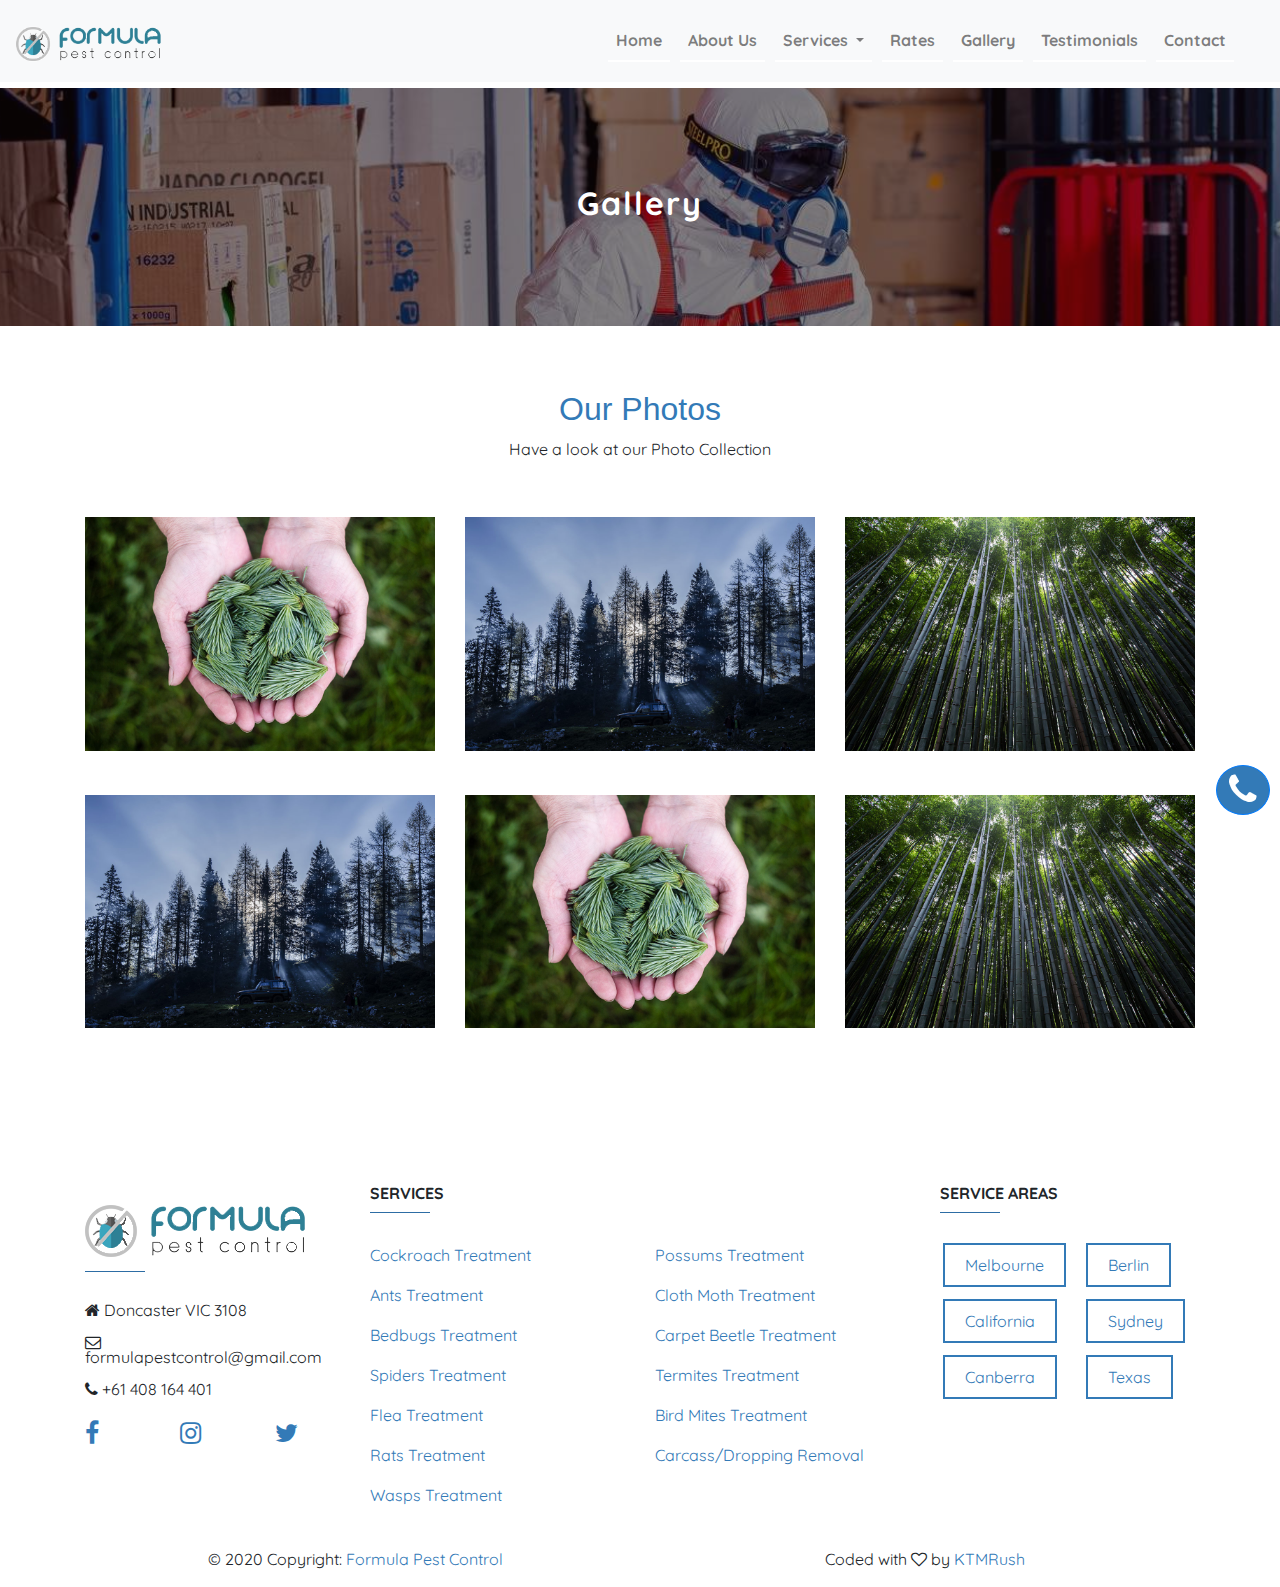
<file: gallery.html>
<!DOCTYPE html>
<html lang="en">
<head>
    <meta charset="UTF-8">
    <meta name="viewport" content="width=device-width, initial-scale=1.0">
    <title>Gallery</title>
    <!--Bootstrap 4.5 CSS-->
    <link rel="stylesheet" href="https://stackpath.bootstrapcdn.com/bootstrap/4.5.2/css/bootstrap.min.css" integrity="sha384-JcKb8q3iqJ61gNV9KGb8thSsNjpSL0n8PARn9HuZOnIxN0hoP+VmmDGMN5t9UJ0Z" crossorigin="anonymous">
    <!--Font Awesome-->
    <link rel="stylesheet" href="https://stackpath.bootstrapcdn.com/font-awesome/4.7.0/css/font-awesome.min.css" integrity="sha384-wvfXpqpZZVQGK6TAh5PVlGOfQNHSoD2xbE+QkPxCAFlNEevoEH3Sl0sibVcOQVnN" crossorigin="anonymous">
    <!--Google Fonts-->
    <link href="https://fonts.googleapis.com/css2?family=Quicksand&display=swap" rel="stylesheet">
    <!--Custom CSS-->
    <link rel="stylesheet" href="./css/inner-pages-css/gallery.css">
</head>
<body>
    <header>
        <nav class="navbar navbar-expand-md bg-light navbar-light fixed-top" id="nav-id">
            <!-- Brand -->
            <a class="navbar-brand" href="index.html"><img src="./images/logo/logo.png" alt="Logo" /></a>
          
            <!-- Toggler/collapsibe Button -->
            <button class="navbar-toggler" type="button" data-toggle="collapse" data-target="#collapsibleNavbar">
              <span class="navbar-toggler-icon"></span>
            </button>
          
            <!-- Navbar links -->
            <div class="collapse navbar-collapse" id="collapsibleNavbar">
              <ul class="navbar-nav ml-auto">
                <li class="nav-item">
                  <a class="nav-link" href="index.html">Home</a>
                </li>
                <li class="nav-item">
                  <a class="nav-link" href="about-us.html">About Us</a>
                </li>
                <!-- Dropdown -->
                <li class="nav-item dropdown">
                    <a class="nav-link dropdown-toggle" href="#" id="navbardrop" data-toggle="dropdown">
                        Services
                    </a>
                    <div class="dropdown-menu">
                        <a class="dropdown-item" href="#">Cockroach Treatment</a>
                        <a class="dropdown-item" href="#">Ants Treatment</a>
                        <a class="dropdown-item" href="#">Bedbugs Treatment</a>
                        <a class="dropdown-item" href="#">Spiders Treatment</a>
                        <a class="dropdown-item" href="#">Flea Treatment</a>
                        <a class="dropdown-item" href="#">Rats Treatment</a>
                        <a class="dropdown-item" href="#">Wasps Treatment</a>
                        <a class="dropdown-item" href="#">Possums Treatment</a>
                        <a class="dropdown-item" href="#">Cloth Moth Treatment</a>
                        <a class="dropdown-item" href="#">Carpet Beetle Treatment</a>
                        <a class="dropdown-item" href="#">Termites Treatment</a>
                        <a class="dropdown-item" href="#">Bird MitesTreatment</a>
                        <a class="dropdown-item" href="#">Carcass/Dropping Removal</a>
                    </div>
                </li>                
                <li class="nav-item">
                  <a class="nav-link" href="rates.html">Rates</a>
                </li>
                <li class="nav-item">
                  <a class="nav-link" href="gallery.html">Gallery</a>
                </li>
                <li class="nav-item">
                    <a class="nav-link" href="testimonials.html">Testimonials</a>
                </li>
                <li class="nav-item">
                  <a class="nav-link" href="contact.html">Contact</a>
                </li>
              </ul>
            </div>
          </nav>        
    </header>

    <main class="custom-main">
        <!--Banner Start-->

        <div class="consistent-parallax bg-img bg-overlay bg-fixed py-5">
          <div class="container py-5">
              <div class="row">
                  <div class="col-sm-12 wow animate__fadeInUp">
                      <div class="text-center">
                          <h2 class="consistent-header">Gallery</h2>
                      </div>
                  </div>
              </div>
          </div>
        </div>

        <div>
          <button type="button" class="btn btn-primary custom-fab"><i class="fa fa-phone"></i></button>
        </div>

        <!--Gallery-->
        <div class="py-5">
            <div class="section-title pt-3">
                <h2 class="apple-font text-color">Our Photos</h2>
                <p>Have a look at our Photo Collection</p>
            </div>
            <div class="container py-3">
                <div class="row">
                    <div class="col-lg-4 pb-5 overlay-container">
                      <img src="./images/img-hover/p1.jpg" style="width:100%" onclick="openModal();currentSlide(1)" class="hover-shadow cursor">
                    </div>
                    <div class="col-lg-4 pb-5">
                      <img src="./images/img-hover/p2.jpg" style="width:100%" onclick="openModal();currentSlide(2)" class="hover-shadow cursor">
                    </div>
                    <div class="col-lg-4 pb-5">
                      <img src="./images/img-hover/p3.jpg" style="width:100%" onclick="openModal();currentSlide(3)" class="hover-shadow cursor">
                    </div>
                    <div class="col-lg-4 pb-5">
                      <img src="./images/img-hover/p2.jpg" style="width:100%" onclick="openModal();currentSlide(4)" class="hover-shadow cursor">
                    </div>
                    <div class="col-lg-4 pb-5">
                      <img src="./images/img-hover/p1.jpg" style="width:100%" onclick="openModal();currentSlide(5)" class="hover-shadow cursor">
                    </div>
                    <div class="col-lg-4 pb-5">
                      <img src="./images/img-hover/p3.jpg" style="width:100%" onclick="openModal();currentSlide(6)" class="hover-shadow cursor">
                    </div>
                </div>

                
                <div id="myModal" class="modal">
                    <span class="close cursor" onclick="closeModal()">&times;</span>
                    <div class="modal-content">
                  
                      <div class="mySlides">
                        <div class="numbertext">1 / 6</div>
                        <img src="./images/img-hover/p1.jpg" style="width:100%">
                      </div>
                  
                      <div class="mySlides">
                        <div class="numbertext">2 / 6</div>
                        <img src="./images/img-hover/p2.jpg" style="width:100%">
                      </div>
                  
                      <div class="mySlides">
                        <div class="numbertext">3 / 6</div>
                        <img src="./images/img-hover/p3.jpg" style="width:100%">
                      </div>
                      
                      <div class="mySlides">
                        <div class="numbertext">4 / 6</div>
                        <img src="./images/img-hover/p2.jpg" style="width:100%">
                      </div>

                      <div class="mySlides">
                        <div class="numbertext">5 / 6</div>
                        <img src="./images/img-hover/p1.jpg" style="width:100%">
                      </div>

                      <div class="mySlides">
                        <div class="numbertext">6 / 6</div>
                        <img src="./images/img-hover/p3.jpg" style="width:100%">
                      </div>
                      
                      <a class="prev" onclick="plusSlides(-1)">&#10094;</a>
                      <a class="next" onclick="plusSlides(1)">&#10095;</a>
                  
                      <div class="caption-container">
                        <p id="caption"></p>
                      </div>
                    </div>
                </div>
            </div>
        </div>        
        
    </main>

    <!-- Footer -->
<footer class="custom-footer page-footer font-small unique-color-dark">

  <!-- Footer Links -->
  <div class="container text-center text-md-left mt-5">

    <!-- Grid row -->
    <div class="row mt-3">

      <!-- Grid column -->
      <div class="col-md-3 mx-auto mb-4 footer-about">

        <!-- Content -->
        <div>
          <a href="index.html"><img src="./images/logo/logo.png" /></a>
        </div>
        <hr class="mb-4 mt-0 d-inline-block mx-auto">
        <!--<p>Here you can use rows and columns to organize your footer content. Lorem ipsum dolor sit amet,
          consectetur
          adipisicing elit.</p>-->
        <!-- Links -->
        <p><i class="fa fa-home" aria-hidden="true"></i> Doncaster VIC 3108</p>
        <p><i class="fa fa-envelope-o" aria-hidden="true"></i> formulapestcontrol@gmail.com</p>
        <p><i class="fa fa-phone" aria-hidden="true"></i> +61 408 164 401</p>
        <div class="row mt-4">
          <div class="col-4 footer-social">
            <a href="http://www.formulapestcontrol.com.au/facebook.com/Formula-Pest-Control-674329299427898/?ref=br_rs" target="_blank"><i class="fa fa-facebook" aria-hidden="true" style="font-size: 25px;"></i></a>
          </div>
          <div class="col-4 footer-social">
            <a href="#" target="_blank"><i class="fa fa-instagram" aria-hidden="true" style="font-size: 25px;"></i></a>
          </div>
          <div class="col-4 footer-social">
            <a href="#" target="_blank"><i class="fa fa-twitter" aria-hidden="true" style="font-size: 25px;"></i></a>
          </div>
        </div>

      </div>
      <!-- Grid column -->

      <!-- Grid column -->
      <div class="col-md-6 mx-auto mb-4 footer-services">

        <!-- Links -->
        <h6 class="text-uppercase font-weight-bold">Services</h6>
        <hr class="mb-4 mt-0 d-inline-block mx-auto">
        <div class="row">
          <div class="col-md-6">
            <p>
              <a href="#!">Cockroach Treatment</a>
            </p>
            <p>
              <a href="#!">Ants Treatment</a>
            </p>
            <p>
              <a href="#!">Bedbugs Treatment</a>
            </p>
            <p>
              <a href="#!">Spiders Treatment</a>
            </p>
            <p>
              <a href="#!">Flea Treatment</a>
            </p>
            <p>
              <a href="#!">Rats Treatment</a>
            </p>
            <p>
              <a href="#!">Wasps Treatment</a>
            </p>
          </div>
          <div class="col-md-6">
            <p>
              <a href="#!">Possums Treatment</a>
            </p>
            <p>
              <a href="#!">Cloth Moth Treatment</a>
            </p>
            <p>
              <a href="#!">Carpet Beetle Treatment</a>
            </p>
            <p>
              <a href="#!">Termites Treatment</a>
            </p>
            <p>
              <a href="#!">Bird Mites Treatment</a>
            </p>
            <p>
              <a href="#!">Carcass/Dropping Removal</a>
            </p>
          </div>
        </div>

      </div>
      <!-- Grid column -->

      <!-- Grid column -->
      <div class="col-md-3 mx-auto mb-md-0 mb-4 footer-service-areas">

        <!-- Links -->
        <h6 class="text-uppercase font-weight-bold">Service Areas</h6>
        <hr class="mb-4 mt-0 d-inline-block mx-auto">
        <!--<p><i class="fa fa-home" aria-hidden="true"></i> Doncaster VIC 3108</p>
        <p><i class="fa fa-envelope-o" aria-hidden="true"></i> formulapestcontrol@gmail.com</p>
        <p><i class="fa fa-phone" aria-hidden="true"></i> +61 408 164 401</p>-->
        <div class="row">
          <div class="col-6">
            <a href="#" id="alt" class="hbtn hb-fill-on-rev">Melbourne</a>
            <a href="#" id="alt" class="hbtn hb-fill-on-rev">California</a>
            <a href="#" id="alt" class="hbtn hb-fill-on-rev">Canberra</a>
          </div>
          <div class="col-6">
            <a href="#" id="alt" class="hbtn hb-fill-on-rev">Berlin</a>
            <a href="#" id="alt" class="hbtn hb-fill-on-rev">Sydney</a>
            <a href="#" id="alt" class="hbtn hb-fill-on-rev">Texas</a>
          </div>
        </div>
      </div>
      <!-- Grid column -->

    </div>
    <!-- Grid row -->

  </div>
  <!-- Footer Links -->

  <!-- Copyright -->
  <div class="container footer-copyright">
    <div class="row">
      <div class="col-lg-6 text-center">
        <p>&copy; 2020 Copyright: <a href="index.html">Formula Pest Control</a></p>
      </div>
      <div class="col-lg-6 text-center">
        <p>Coded with <i class="fa fa-heart-o" aria-hidden="true"></i> by <a href="https://www.ktmrush.com/" target="_blank">KTMRush</a></p>
      </div>
    </div>
  </div>

</footer>

    <!--Bootstrap 4.5 JS-->
    <script src="https://code.jquery.com/jquery-3.5.1.slim.min.js" integrity="sha384-DfXdz2htPH0lsSSs5nCTpuj/zy4C+OGpamoFVy38MVBnE+IbbVYUew+OrCXaRkfj" crossorigin="anonymous"></script>
    <script src="https://cdn.jsdelivr.net/npm/popper.js@1.16.1/dist/umd/popper.min.js" integrity="sha384-9/reFTGAW83EW2RDu2S0VKaIzap3H66lZH81PoYlFhbGU+6BZp6G7niu735Sk7lN" crossorigin="anonymous"></script>
    <script src="https://stackpath.bootstrapcdn.com/bootstrap/4.5.2/js/bootstrap.min.js" integrity="sha384-B4gt1jrGC7Jh4AgTPSdUtOBvfO8shuf57BaghqFfPlYxofvL8/KUEfYiJOMMV+rV" crossorigin="anonymous"></script>    
    <!--Custom JS-->
    <script>
        function openModal() {
          document.getElementById("myModal").style.display = "block";
          document.getElementById('nav-id').classList.remove("fixed-top");
        }
        
        function closeModal() {
          document.getElementById("myModal").style.display = "none";
          document.getElementById('nav-id').classList.add("fixed-top");
        }
        
        var slideIndex = 1;
        showSlides(slideIndex);
        
        function plusSlides(n) {
          showSlides(slideIndex += n);
        }
        
        function currentSlide(n) {
          showSlides(slideIndex = n);
        }
        
        function showSlides(n) {
          var i;
          var slides = document.getElementsByClassName("mySlides");
          var dots = document.getElementsByClassName("demo");
          var captionText = document.getElementById("caption");
          if (n > slides.length) {slideIndex = 1}
          if (n < 1) {slideIndex = slides.length}
          for (i = 0; i < slides.length; i++) {
              slides[i].style.display = "none";
          }
          for (i = 0; i < dots.length; i++) {
              dots[i].className = dots[i].className.replace(" active", "");
          }
          slides[slideIndex-1].style.display = "block";
          dots[slideIndex-1].className += " active";
          captionText.innerHTML = dots[slideIndex-1].alt;
        }
    </script>
</body>
</html>
</file>
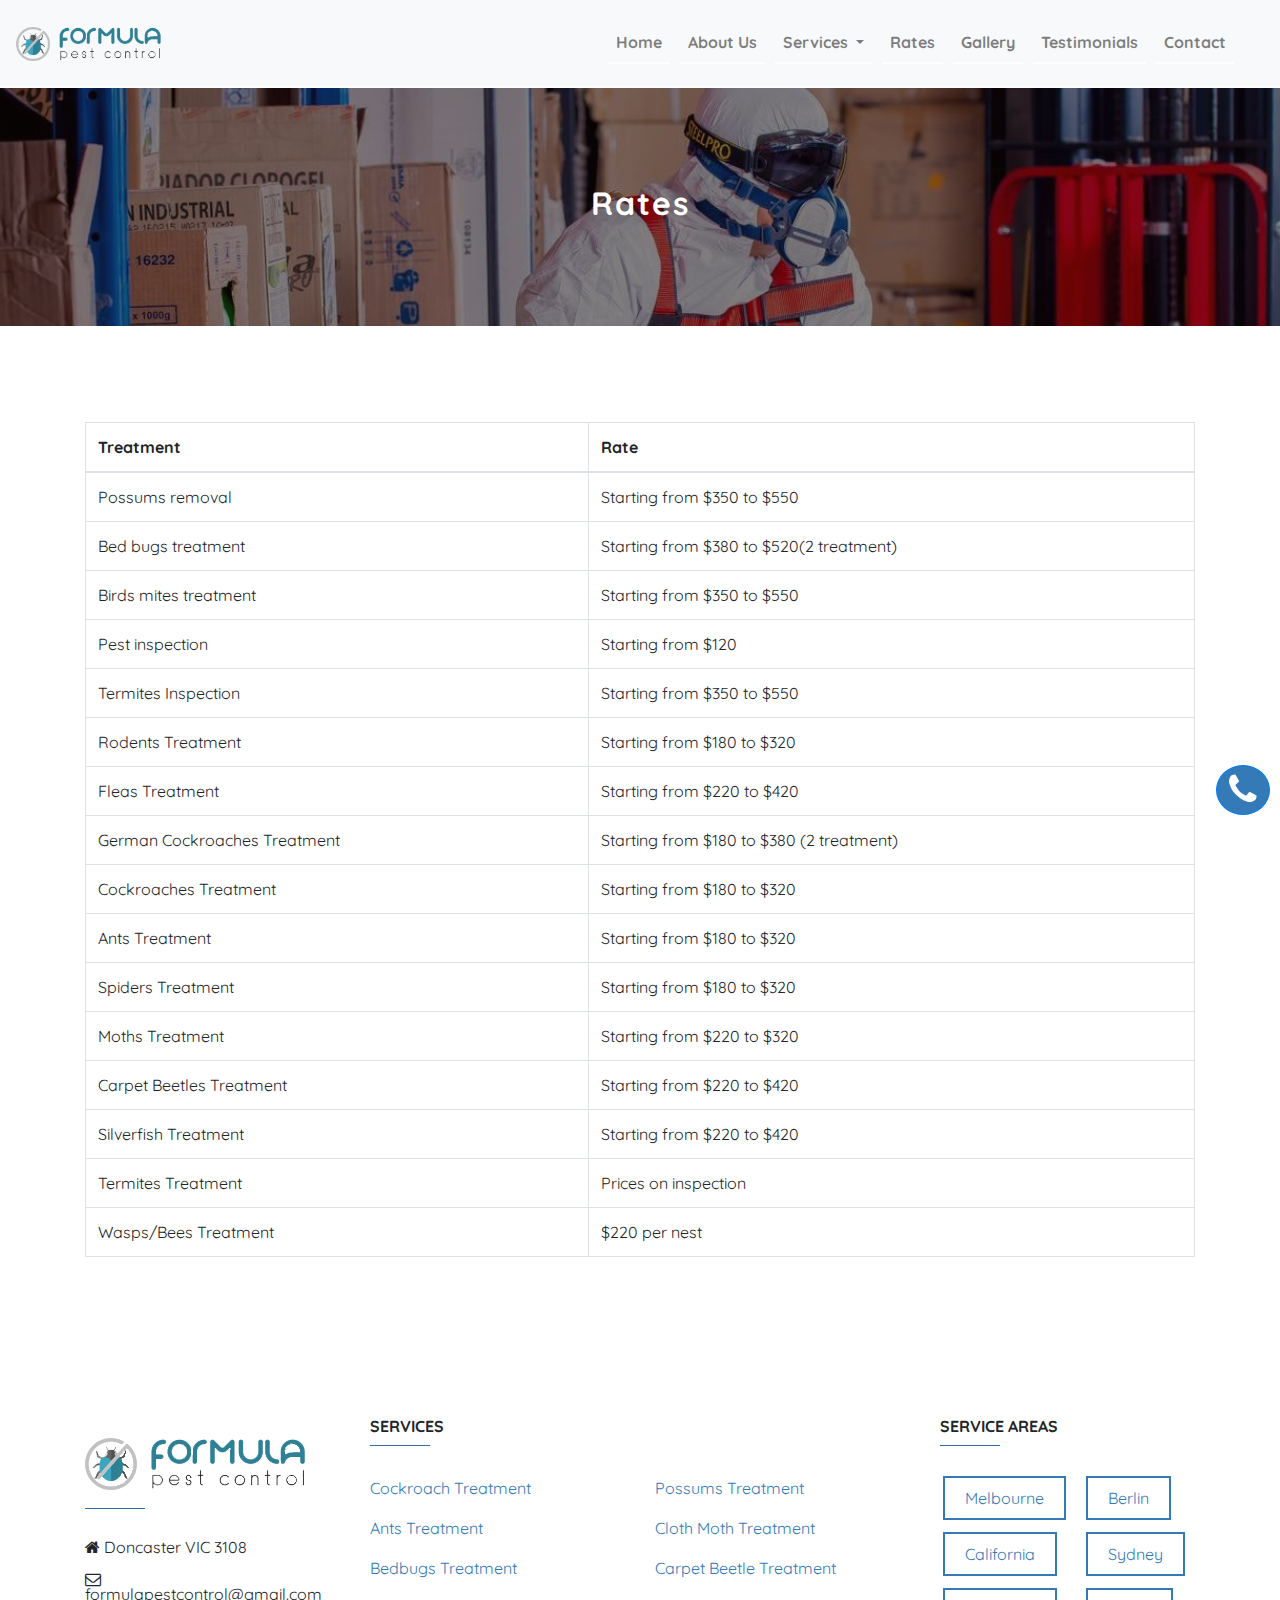
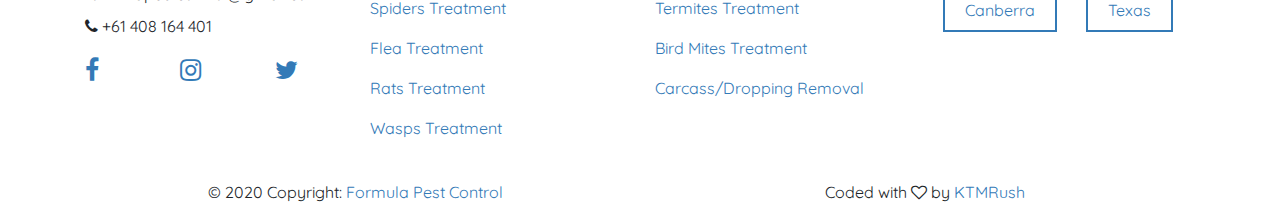
<file: rates.html>
<!DOCTYPE html>
<html lang="en">
<head>
    <meta charset="UTF-8">
    <meta name="viewport" content="width=device-width, initial-scale=1.0">
    <title>Rates</title>
    <!--Bootstrap 4.5 CSS-->
    <link rel="stylesheet" href="https://stackpath.bootstrapcdn.com/bootstrap/4.5.2/css/bootstrap.min.css" integrity="sha384-JcKb8q3iqJ61gNV9KGb8thSsNjpSL0n8PARn9HuZOnIxN0hoP+VmmDGMN5t9UJ0Z" crossorigin="anonymous">
    <!--Font Awesome-->
    <link rel="stylesheet" href="https://stackpath.bootstrapcdn.com/font-awesome/4.7.0/css/font-awesome.min.css" integrity="sha384-wvfXpqpZZVQGK6TAh5PVlGOfQNHSoD2xbE+QkPxCAFlNEevoEH3Sl0sibVcOQVnN" crossorigin="anonymous">
    <!--Google Fonts-->
    <link href="https://fonts.googleapis.com/css2?family=Quicksand&display=swap" rel="stylesheet">
    <!--Custom CSS-->
    <link rel="stylesheet" href="./css/inner-pages-css/inner.css">
</head>
<body>
    <header>
        <nav class="navbar navbar-expand-md bg-light navbar-light fixed-top">
            <!-- Brand -->
            <a class="navbar-brand" href="index.html"><img src="./images/logo/logo.png" alt="Logo" /></a>
          
            <!-- Toggler/collapsibe Button -->
            <button class="navbar-toggler" type="button" data-toggle="collapse" data-target="#collapsibleNavbar">
              <span class="navbar-toggler-icon"></span>
            </button>
          
            <!-- Navbar links -->
            <div class="collapse navbar-collapse" id="collapsibleNavbar">
              <ul class="navbar-nav ml-auto">
                <li class="nav-item">
                  <a class="nav-link" href="index.html">Home</a>
                </li>
                <li class="nav-item">
                  <a class="nav-link" href="about-us.html">About Us</a>
                </li>
                <!-- Dropdown -->
                <li class="nav-item dropdown">
                    <a class="nav-link dropdown-toggle" href="#" id="navbardrop" data-toggle="dropdown">
                        Services
                    </a>
                    <div class="dropdown-menu">
                        <a class="dropdown-item" href="#">Cockroach Treatment</a>
                        <a class="dropdown-item" href="#">Ants Treatment</a>
                        <a class="dropdown-item" href="#">Bedbugs Treatment</a>
                        <a class="dropdown-item" href="#">Spiders Treatment</a>
                        <a class="dropdown-item" href="#">Flea Treatment</a>
                        <a class="dropdown-item" href="#">Rats Treatment</a>
                        <a class="dropdown-item" href="#">Wasps Treatment</a>
                        <a class="dropdown-item" href="#">Possums Treatment</a>
                        <a class="dropdown-item" href="#">Cloth Moth Treatment</a>
                        <a class="dropdown-item" href="#">Carpet Beetle Treatment</a>
                        <a class="dropdown-item" href="#">Termites Treatment</a>
                        <a class="dropdown-item" href="#">Bird MitesTreatment</a>
                        <a class="dropdown-item" href="#">Carcass/Dropping Removal</a>
                    </div>
                </li>                
                <li class="nav-item">
                  <a class="nav-link" href="rates.html">Rates</a>
                </li>
                <li class="nav-item">
                  <a class="nav-link" href="gallery.html">Gallery</a>
                </li>
                <li class="nav-item">
                    <a class="nav-link" href="testimonials.html">Testimonials</a>
                </li>
                <li class="nav-item">
                  <a class="nav-link" href="contact.html">Contact</a>
                </li>
              </ul>
            </div>
          </nav>        
    </header>

    <main class="custom-main">
        <!--Banner Start-->

        <div class="consistent-parallax bg-img bg-overlay bg-fixed py-5">
          <div class="container py-5">
              <div class="row">
                  <div class="col-sm-12 wow animate__fadeInUp">
                      <div class="text-center">
                          <h2 class="consistent-header">Rates</h2>
                      </div>
                  </div>
              </div>
          </div>
        </div>

        <div>
          <button type="button" class="btn btn-primary custom-fab"><i class="fa fa-phone"></i></button>
        </div>
        
        <!--Rates-->
        <div class="py-5">
          <div class="container py-5">
            <div class="row">
              <div class="col-lg-12">
                <table class="table table-bordered table-hover wow animate__zoomIn" data-wow-delay="0.4s">
                  <thead>
                    <tr>
                      <th scope="col">Treatment</th>
                      <th scope="col">Rate</th>
                    </tr>
                  </thead>
                  <tbody>
                    <tr>
                      <td>Possums removal</td>
                      <td>Starting from $350 to $550</td>
                    </tr>
                    <tr>
                      <td>Bed bugs treatment</td>
                      <td>Starting from $380 to $520(2 treatment)</td>
                    </tr>
                    <tr>
                      <td>Birds mites treatment</td>
                      <td>Starting from $350 to $550</td>
                    </tr>
                    <tr>
                      <td>Pest inspection</td>
                      <td>Starting from $120</td>
                    </tr>
                    <tr>
                      <td>Termites Inspection</td>
                      <td>Starting from $350 to $550</td>
                    </tr>
                    <tr>
                      <td>Rodents Treatment</td>
                      <td>Starting from $180 to $320</td>
                    </tr>
                    <tr>
                      <td>Fleas Treatment</td>
                      <td>Starting from $220 to $420</td>
                    </tr>
                    <tr>
                      <td>German Cockroaches Treatment</td>
                      <td>Starting from $180 to $380 (2 treatment)</td>
                    </tr>
                    <tr>
                      <td>Cockroaches Treatment</td>
                      <td>Starting from $180 to $320</td>
                    </tr>
                    <tr>
                      <td>Ants Treatment</td>
                      <td>Starting from $180 to $320</td>
                    </tr>
                    <tr>
                      <td>Spiders Treatment</td>
                      <td>Starting from $180 to $320</td>
                    </tr>
                    <tr>
                      <td>Moths Treatment</td>
                      <td>Starting from $220 to $320</td>
                    </tr>
                    <tr>
                      <td>Carpet Beetles Treatment</td>
                      <td>Starting from $220 to $420</td>
                    </tr>
                    <tr>
                      <td>Silverfish Treatment</td>
                      <td>Starting from $220 to $420</td>
                    </tr>
                    <tr>
                      <td>Termites Treatment</td>
                      <td>Prices on inspection</td>
                    </tr>
                    <tr>
                      <td>Wasps/Bees Treatment</td>
                      <td>$220 per nest</td>
                    </tr>
                  </tbody>
                </table>
              </div>
            </div>
          </div>
        </div>
    </main>

    <!-- Footer -->
<footer class="custom-footer page-footer font-small unique-color-dark">

  <!-- Footer Links -->
  <div class="container text-center text-md-left mt-5">

    <!-- Grid row -->
    <div class="row mt-3">

      <!-- Grid column -->
      <div class="col-md-3 mx-auto mb-4 footer-about">

        <!-- Content -->
        <div>
          <a href="index.html"><img src="./images/logo/logo.png" /></a>
        </div>
        <hr class="mb-4 mt-0 d-inline-block mx-auto">
        <!--<p>Here you can use rows and columns to organize your footer content. Lorem ipsum dolor sit amet,
          consectetur
          adipisicing elit.</p>-->
        <!-- Links -->
        <p><i class="fa fa-home" aria-hidden="true"></i> Doncaster VIC 3108</p>
        <p><i class="fa fa-envelope-o" aria-hidden="true"></i> formulapestcontrol@gmail.com</p>
        <p><i class="fa fa-phone" aria-hidden="true"></i> +61 408 164 401</p>
        <div class="row mt-4">
          <div class="col-4 footer-social">
            <a href="http://www.formulapestcontrol.com.au/facebook.com/Formula-Pest-Control-674329299427898/?ref=br_rs" target="_blank"><i class="fa fa-facebook" aria-hidden="true" style="font-size: 25px;"></i></a>
          </div>
          <div class="col-4 footer-social">
            <a href="#" target="_blank"><i class="fa fa-instagram" aria-hidden="true" style="font-size: 25px;"></i></a>
          </div>
          <div class="col-4 footer-social">
            <a href="#" target="_blank"><i class="fa fa-twitter" aria-hidden="true" style="font-size: 25px;"></i></a>
          </div>
        </div>

      </div>
      <!-- Grid column -->

      <!-- Grid column -->
      <div class="col-md-6 mx-auto mb-4 footer-services">

        <!-- Links -->
        <h6 class="text-uppercase font-weight-bold">Services</h6>
        <hr class="mb-4 mt-0 d-inline-block mx-auto">
        <div class="row">
          <div class="col-md-6">
            <p>
              <a href="#!">Cockroach Treatment</a>
            </p>
            <p>
              <a href="#!">Ants Treatment</a>
            </p>
            <p>
              <a href="#!">Bedbugs Treatment</a>
            </p>
            <p>
              <a href="#!">Spiders Treatment</a>
            </p>
            <p>
              <a href="#!">Flea Treatment</a>
            </p>
            <p>
              <a href="#!">Rats Treatment</a>
            </p>
            <p>
              <a href="#!">Wasps Treatment</a>
            </p>
          </div>
          <div class="col-md-6">
            <p>
              <a href="#!">Possums Treatment</a>
            </p>
            <p>
              <a href="#!">Cloth Moth Treatment</a>
            </p>
            <p>
              <a href="#!">Carpet Beetle Treatment</a>
            </p>
            <p>
              <a href="#!">Termites Treatment</a>
            </p>
            <p>
              <a href="#!">Bird Mites Treatment</a>
            </p>
            <p>
              <a href="#!">Carcass/Dropping Removal</a>
            </p>
          </div>
        </div>

      </div>
      <!-- Grid column -->

      <!-- Grid column -->
      <div class="col-md-3 mx-auto mb-md-0 mb-4 footer-service-areas">

        <!-- Links -->
        <h6 class="text-uppercase font-weight-bold">Service Areas</h6>
        <hr class="mb-4 mt-0 d-inline-block mx-auto">
        <!--<p><i class="fa fa-home" aria-hidden="true"></i> Doncaster VIC 3108</p>
        <p><i class="fa fa-envelope-o" aria-hidden="true"></i> formulapestcontrol@gmail.com</p>
        <p><i class="fa fa-phone" aria-hidden="true"></i> +61 408 164 401</p>-->
        <div class="row">
          <div class="col-6">
            <a href="#" id="alt" class="hbtn hb-fill-on-rev">Melbourne</a>
            <a href="#" id="alt" class="hbtn hb-fill-on-rev">California</a>
            <a href="#" id="alt" class="hbtn hb-fill-on-rev">Canberra</a>
          </div>
          <div class="col-6">
            <a href="#" id="alt" class="hbtn hb-fill-on-rev">Berlin</a>
            <a href="#" id="alt" class="hbtn hb-fill-on-rev">Sydney</a>
            <a href="#" id="alt" class="hbtn hb-fill-on-rev">Texas</a>
          </div>
        </div>
      </div>
      <!-- Grid column -->

    </div>
    <!-- Grid row -->

  </div>
  <!-- Footer Links -->

  <!-- Copyright -->
  <div class="container footer-copyright">
    <div class="row">
      <div class="col-lg-6 text-center">
        <p>&copy; 2020 Copyright: <a href="index.html">Formula Pest Control</a></p>
      </div>
      <div class="col-lg-6 text-center">
        <p>Coded with <i class="fa fa-heart-o" aria-hidden="true"></i> by <a href="https://www.ktmrush.com/" target="_blank">KTMRush</a></p>
      </div>
    </div>
  </div>

</footer>

    <!--Bootstrap 4.5 JS-->
    <script src="https://code.jquery.com/jquery-3.5.1.slim.min.js" integrity="sha384-DfXdz2htPH0lsSSs5nCTpuj/zy4C+OGpamoFVy38MVBnE+IbbVYUew+OrCXaRkfj" crossorigin="anonymous"></script>
    <script src="https://cdn.jsdelivr.net/npm/popper.js@1.16.1/dist/umd/popper.min.js" integrity="sha384-9/reFTGAW83EW2RDu2S0VKaIzap3H66lZH81PoYlFhbGU+6BZp6G7niu735Sk7lN" crossorigin="anonymous"></script>
    <script src="https://stackpath.bootstrapcdn.com/bootstrap/4.5.2/js/bootstrap.min.js" integrity="sha384-B4gt1jrGC7Jh4AgTPSdUtOBvfO8shuf57BaghqFfPlYxofvL8/KUEfYiJOMMV+rV" crossorigin="anonymous"></script>
</body>
</html>
</file>
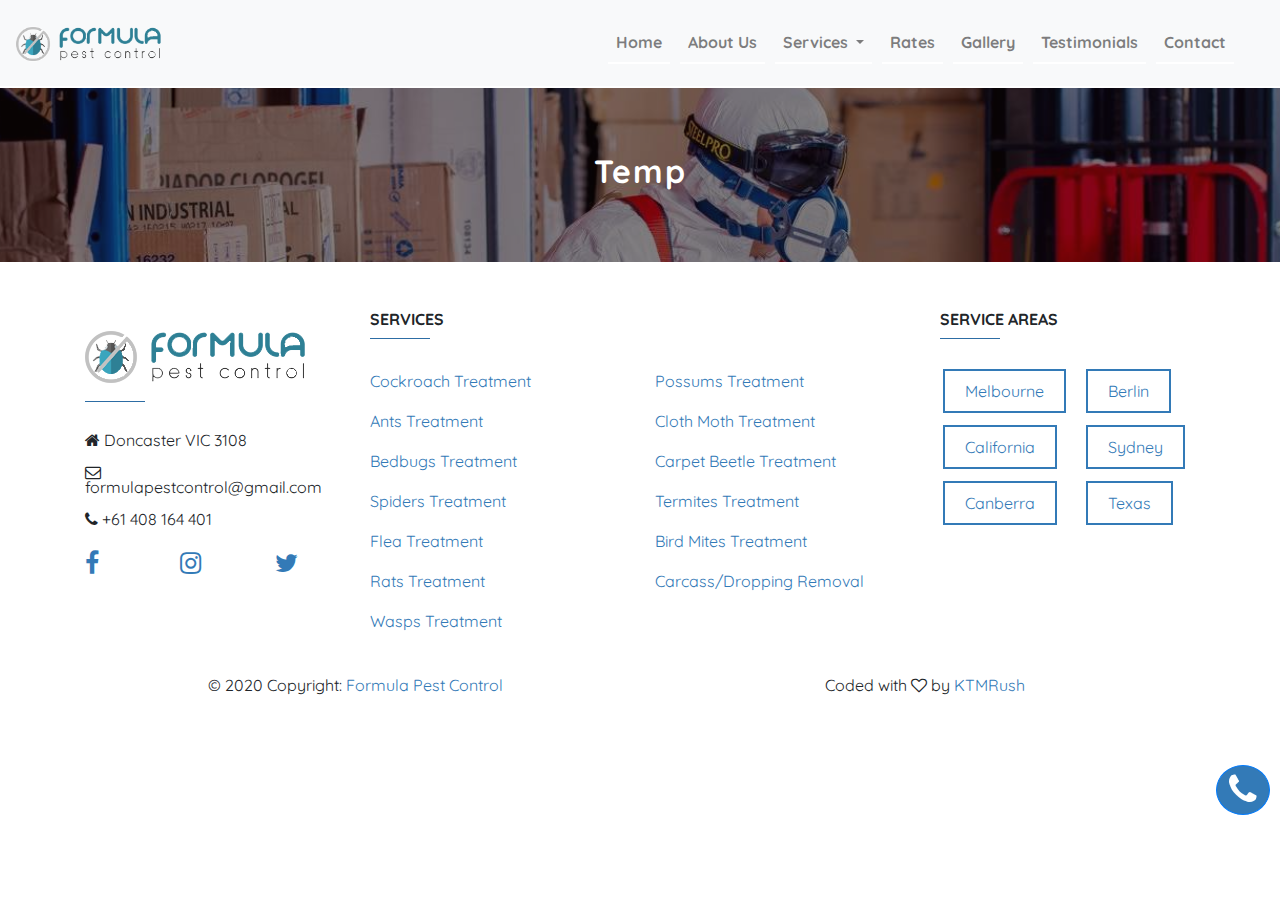
<file: temp.html>
<!DOCTYPE html>
<html lang="en">
<head>
    <meta charset="UTF-8">
    <meta name="viewport" content="width=device-width, initial-scale=1.0">
    <title>Temp</title>
    <!--Bootstrap 4.5 CSS-->
    <link rel="stylesheet" href="https://stackpath.bootstrapcdn.com/bootstrap/4.5.2/css/bootstrap.min.css" integrity="sha384-JcKb8q3iqJ61gNV9KGb8thSsNjpSL0n8PARn9HuZOnIxN0hoP+VmmDGMN5t9UJ0Z" crossorigin="anonymous">
    <!--Font Awesome-->
    <link rel="stylesheet" href="https://stackpath.bootstrapcdn.com/font-awesome/4.7.0/css/font-awesome.min.css" integrity="sha384-wvfXpqpZZVQGK6TAh5PVlGOfQNHSoD2xbE+QkPxCAFlNEevoEH3Sl0sibVcOQVnN" crossorigin="anonymous">
    <!--Google Fonts-->
    <link href="https://fonts.googleapis.com/css2?family=Quicksand&display=swap" rel="stylesheet">
    <!--Custom CSS-->
    <link rel="stylesheet" href="./css/inner-pages-css/inner.css">
</head>
<body>
    <header>
        <nav class="navbar navbar-expand-md bg-light navbar-light fixed-top">
            <!-- Brand -->
            <a class="navbar-brand" href="index.html"><img src="./images/logo/logo.png" alt="Logo" /></a>
          
            <!-- Toggler/collapsibe Button -->
            <button class="navbar-toggler" type="button" data-toggle="collapse" data-target="#collapsibleNavbar">
              <span class="navbar-toggler-icon"></span>
            </button>
          
            <!-- Navbar links -->
            <div class="collapse navbar-collapse" id="collapsibleNavbar">
              <ul class="navbar-nav ml-auto">
                <li class="nav-item">
                  <a class="nav-link" href="index.html">Home</a>
                </li>
                <li class="nav-item">
                  <a class="nav-link" href="about-us.html">About Us</a>
                </li>
                <!-- Dropdown -->
                <li class="nav-item dropdown">
                    <a class="nav-link dropdown-toggle" href="#" id="navbardrop" data-toggle="dropdown">
                        Services
                    </a>
                    <div class="dropdown-menu">
                        <a class="dropdown-item" href="#">Cockroach Treatment</a>
                        <a class="dropdown-item" href="#">Ants Treatment</a>
                        <a class="dropdown-item" href="#">Bedbugs Treatment</a>
                        <a class="dropdown-item" href="#">Spiders Treatment</a>
                        <a class="dropdown-item" href="#">Flea Treatment</a>
                        <a class="dropdown-item" href="#">Rats Treatment</a>
                        <a class="dropdown-item" href="#">Wasps Treatment</a>
                        <a class="dropdown-item" href="#">Possums Treatment</a>
                        <a class="dropdown-item" href="#">Cloth Moth Treatment</a>
                        <a class="dropdown-item" href="#">Carpet Beetle Treatment</a>
                        <a class="dropdown-item" href="#">Termites Treatment</a>
                        <a class="dropdown-item" href="#">Bird MitesTreatment</a>
                        <a class="dropdown-item" href="#">Carcass/Dropping Removal</a>
                    </div>
                </li>                
                <li class="nav-item">
                  <a class="nav-link" href="rates.html">Rates</a>
                </li>
                <li class="nav-item">
                  <a class="nav-link" href="gallery.html">Gallery</a>
                </li>
                <li class="nav-item">
                    <a class="nav-link" href="testimonials.html">Testimonials</a>
                </li>
                <li class="nav-item">
                  <a class="nav-link" href="contact.html">Contact</a>
                </li>
              </ul>
            </div>
          </nav>        
    </header>

    <main class="custom-main">
        <!--Banner Start-->

        <div class="consistent-parallax bg-img bg-overlay bg-fixed py-3">
          <div class="container py-5">
              <div class="row">
                  <div class="col-sm-12 wow animate__fadeInUp">
                      <div class="text-center">
                          <h2 class="consistent-header">Temp</h2>
                      </div>
                  </div>
              </div>
          </div>
        </div>

        <div>
          <button type="button" class="btn btn-primary custom-fab"><i class="fa fa-phone"></i></button>
        </div>
        
    </main>

    <!-- Footer -->
<footer class="custom-footer page-footer font-small unique-color-dark">

  <!-- Footer Links -->
  <div class="container text-center text-md-left mt-5">

    <!-- Grid row -->
    <div class="row mt-3">

      <!-- Grid column -->
      <div class="col-md-3 mx-auto mb-4 footer-about">

        <!-- Content -->
        <div>
          <a href="index.html"><img src="./images/logo/logo.png" /></a>
        </div>
        <hr class="mb-4 mt-0 d-inline-block mx-auto">
        <!--<p>Here you can use rows and columns to organize your footer content. Lorem ipsum dolor sit amet,
          consectetur
          adipisicing elit.</p>-->
        <!-- Links -->
        <p><i class="fa fa-home" aria-hidden="true"></i> Doncaster VIC 3108</p>
        <p><i class="fa fa-envelope-o" aria-hidden="true"></i> formulapestcontrol@gmail.com</p>
        <p><i class="fa fa-phone" aria-hidden="true"></i> +61 408 164 401</p>
        <div class="row mt-4">
          <div class="col-4 footer-social">
            <a href="http://www.formulapestcontrol.com.au/facebook.com/Formula-Pest-Control-674329299427898/?ref=br_rs" target="_blank"><i class="fa fa-facebook" aria-hidden="true" style="font-size: 25px;"></i></a>
          </div>
          <div class="col-4 footer-social">
            <a href="#" target="_blank"><i class="fa fa-instagram" aria-hidden="true" style="font-size: 25px;"></i></a>
          </div>
          <div class="col-4 footer-social">
            <a href="#" target="_blank"><i class="fa fa-twitter" aria-hidden="true" style="font-size: 25px;"></i></a>
          </div>
        </div>

      </div>
      <!-- Grid column -->

      <!-- Grid column -->
      <div class="col-md-6 mx-auto mb-4 footer-services">

        <!-- Links -->
        <h6 class="text-uppercase font-weight-bold">Services</h6>
        <hr class="mb-4 mt-0 d-inline-block mx-auto">
        <div class="row">
          <div class="col-md-6">
            <p>
              <a href="#!">Cockroach Treatment</a>
            </p>
            <p>
              <a href="#!">Ants Treatment</a>
            </p>
            <p>
              <a href="#!">Bedbugs Treatment</a>
            </p>
            <p>
              <a href="#!">Spiders Treatment</a>
            </p>
            <p>
              <a href="#!">Flea Treatment</a>
            </p>
            <p>
              <a href="#!">Rats Treatment</a>
            </p>
            <p>
              <a href="#!">Wasps Treatment</a>
            </p>
          </div>
          <div class="col-md-6">
            <p>
              <a href="#!">Possums Treatment</a>
            </p>
            <p>
              <a href="#!">Cloth Moth Treatment</a>
            </p>
            <p>
              <a href="#!">Carpet Beetle Treatment</a>
            </p>
            <p>
              <a href="#!">Termites Treatment</a>
            </p>
            <p>
              <a href="#!">Bird Mites Treatment</a>
            </p>
            <p>
              <a href="#!">Carcass/Dropping Removal</a>
            </p>
          </div>
        </div>

      </div>
      <!-- Grid column -->

      <!-- Grid column -->
      <div class="col-md-3 mx-auto mb-md-0 mb-4 footer-service-areas">

        <!-- Links -->
        <h6 class="text-uppercase font-weight-bold">Service Areas</h6>
        <hr class="mb-4 mt-0 d-inline-block mx-auto">
        <!--<p><i class="fa fa-home" aria-hidden="true"></i> Doncaster VIC 3108</p>
        <p><i class="fa fa-envelope-o" aria-hidden="true"></i> formulapestcontrol@gmail.com</p>
        <p><i class="fa fa-phone" aria-hidden="true"></i> +61 408 164 401</p>-->
        <div class="row">
          <div class="col-6">
            <a href="#" id="alt" class="hbtn hb-fill-on-rev">Melbourne</a>
            <a href="#" id="alt" class="hbtn hb-fill-on-rev">California</a>
            <a href="#" id="alt" class="hbtn hb-fill-on-rev">Canberra</a>
          </div>
          <div class="col-6">
            <a href="#" id="alt" class="hbtn hb-fill-on-rev">Berlin</a>
            <a href="#" id="alt" class="hbtn hb-fill-on-rev">Sydney</a>
            <a href="#" id="alt" class="hbtn hb-fill-on-rev">Texas</a>
          </div>
        </div>
      </div>
      <!-- Grid column -->

    </div>
    <!-- Grid row -->

  </div>
  <!-- Footer Links -->

  <!-- Copyright -->
  <div class="container footer-copyright">
    <div class="row">
      <div class="col-lg-6 text-center">
        <p>&copy; 2020 Copyright: <a href="index.html">Formula Pest Control</a></p>
      </div>
      <div class="col-lg-6 text-center">
        <p>Coded with <i class="fa fa-heart-o" aria-hidden="true"></i> by <a href="https://www.ktmrush.com/" target="_blank">KTMRush</a></p>
      </div>
    </div>
  </div>

</footer>

    <!--Bootstrap 4.5 JS-->
    <script src="https://code.jquery.com/jquery-3.5.1.slim.min.js" integrity="sha384-DfXdz2htPH0lsSSs5nCTpuj/zy4C+OGpamoFVy38MVBnE+IbbVYUew+OrCXaRkfj" crossorigin="anonymous"></script>
    <script src="https://cdn.jsdelivr.net/npm/popper.js@1.16.1/dist/umd/popper.min.js" integrity="sha384-9/reFTGAW83EW2RDu2S0VKaIzap3H66lZH81PoYlFhbGU+6BZp6G7niu735Sk7lN" crossorigin="anonymous"></script>
    <script src="https://stackpath.bootstrapcdn.com/bootstrap/4.5.2/js/bootstrap.min.js" integrity="sha384-B4gt1jrGC7Jh4AgTPSdUtOBvfO8shuf57BaghqFfPlYxofvL8/KUEfYiJOMMV+rV" crossorigin="anonymous"></script>
</body>
</html>
</file>
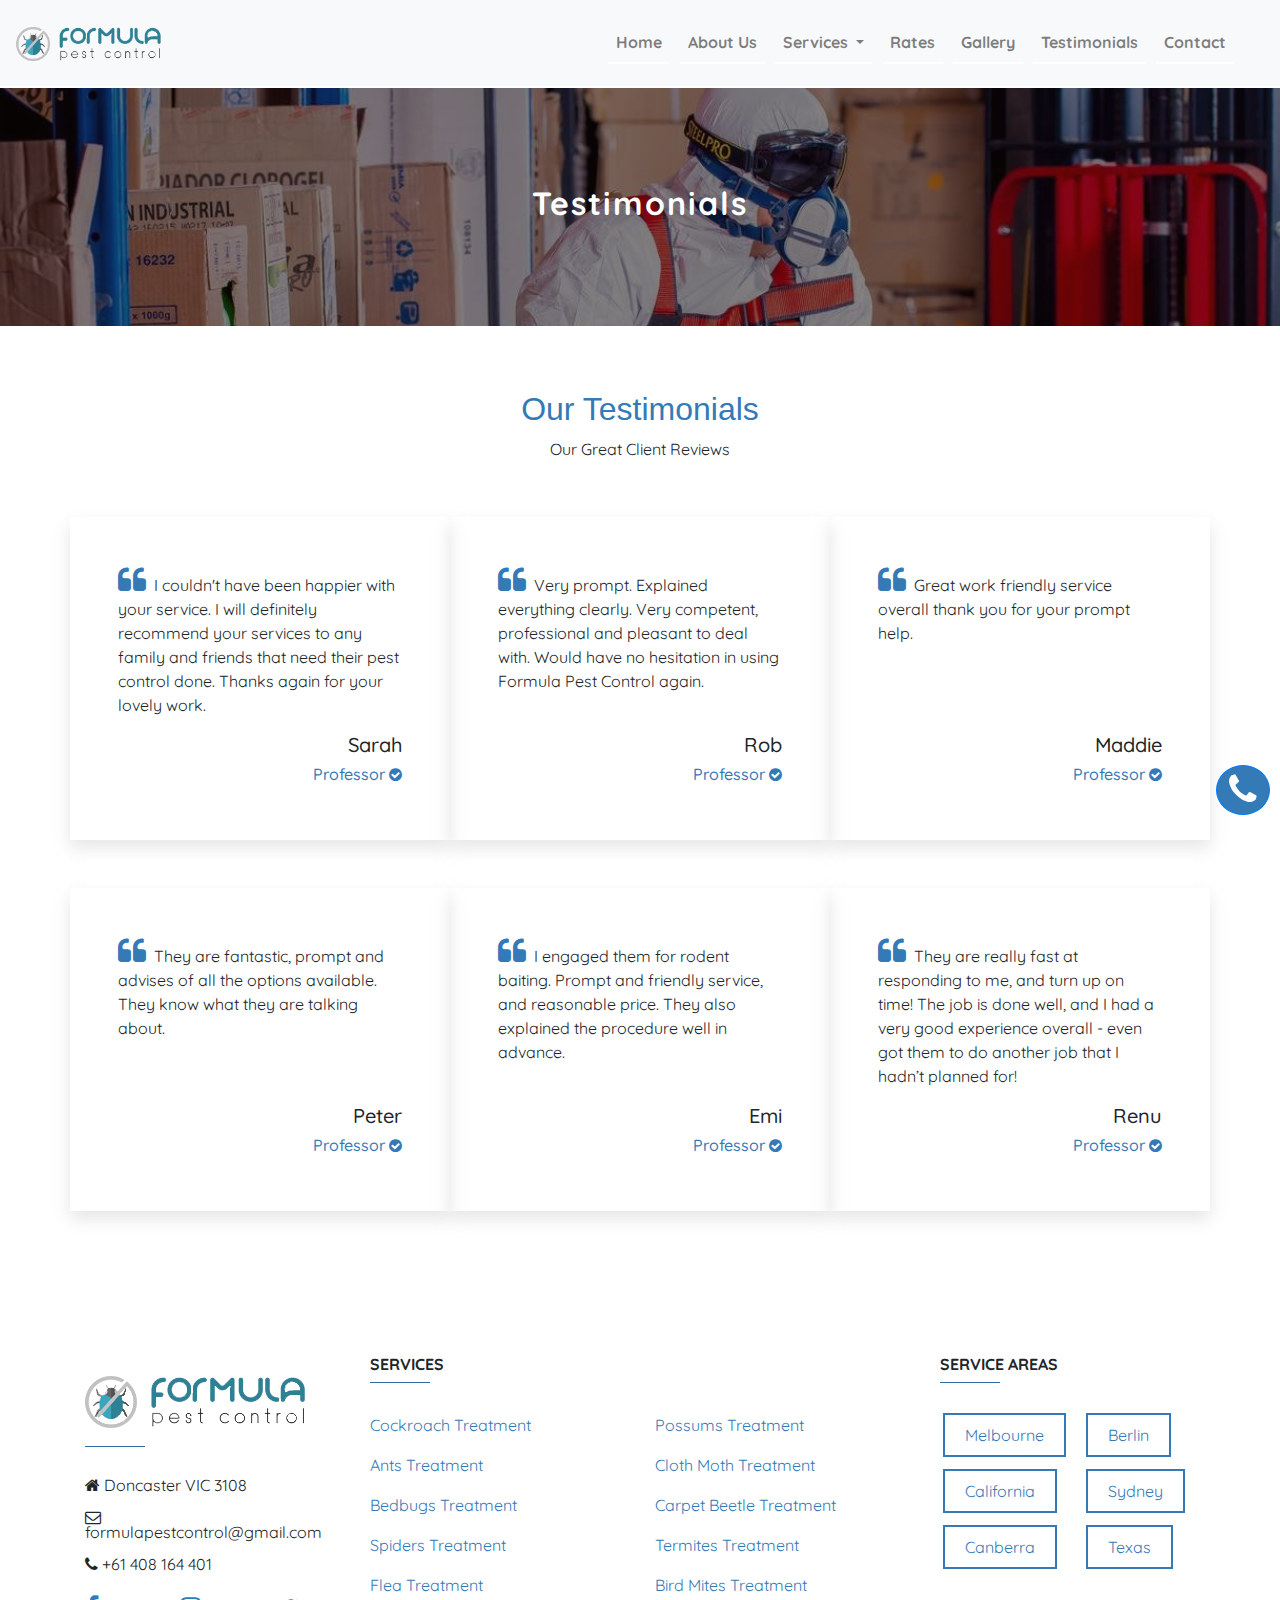
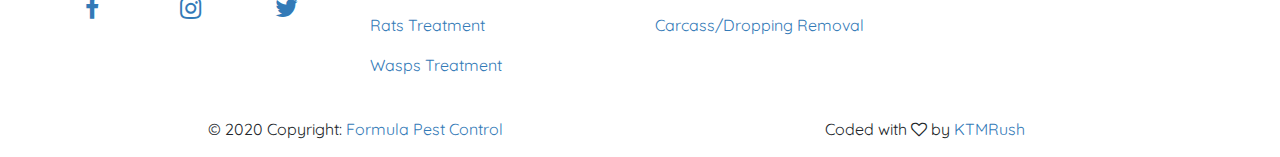
<file: testimonials.html>
<!DOCTYPE html>
<html lang="en">
<head>
    <meta charset="UTF-8">
    <meta name="viewport" content="width=device-width, initial-scale=1.0">
    <title>Testimonials</title>
    <!--Bootstrap 4.5 CSS-->
    <link rel="stylesheet" href="https://stackpath.bootstrapcdn.com/bootstrap/4.5.2/css/bootstrap.min.css" integrity="sha384-JcKb8q3iqJ61gNV9KGb8thSsNjpSL0n8PARn9HuZOnIxN0hoP+VmmDGMN5t9UJ0Z" crossorigin="anonymous">
    <!--Font Awesome-->
    <link rel="stylesheet" href="https://stackpath.bootstrapcdn.com/font-awesome/4.7.0/css/font-awesome.min.css" integrity="sha384-wvfXpqpZZVQGK6TAh5PVlGOfQNHSoD2xbE+QkPxCAFlNEevoEH3Sl0sibVcOQVnN" crossorigin="anonymous">
    <!--Google Fonts-->
    <link href="https://fonts.googleapis.com/css2?family=Quicksand&display=swap" rel="stylesheet">
    <!--Custom CSS-->
    <link rel="stylesheet" href="./css/inner-pages-css/inner.css">
</head>
<body>
    <header>
        <nav class="navbar navbar-expand-md bg-light navbar-light fixed-top">
            <!-- Brand -->
            <a class="navbar-brand" href="index.html"><img src="./images/logo/logo.png" alt="Logo" /></a>
          
            <!-- Toggler/collapsibe Button -->
            <button class="navbar-toggler" type="button" data-toggle="collapse" data-target="#collapsibleNavbar">
              <span class="navbar-toggler-icon"></span>
            </button>
          
            <!-- Navbar links -->
            <div class="collapse navbar-collapse" id="collapsibleNavbar">
              <ul class="navbar-nav ml-auto">
                <li class="nav-item">
                  <a class="nav-link" href="index.html">Home</a>
                </li>
                <li class="nav-item">
                  <a class="nav-link" href="about-us.html">About Us</a>
                </li>
                <!-- Dropdown -->
                <li class="nav-item dropdown">
                    <a class="nav-link dropdown-toggle" href="#" id="navbardrop" data-toggle="dropdown">
                        Services
                    </a>
                    <div class="dropdown-menu">
                        <a class="dropdown-item" href="#">Cockroach Treatment</a>
                        <a class="dropdown-item" href="#">Ants Treatment</a>
                        <a class="dropdown-item" href="#">Bedbugs Treatment</a>
                        <a class="dropdown-item" href="#">Spiders Treatment</a>
                        <a class="dropdown-item" href="#">Flea Treatment</a>
                        <a class="dropdown-item" href="#">Rats Treatment</a>
                        <a class="dropdown-item" href="#">Wasps Treatment</a>
                        <a class="dropdown-item" href="#">Possums Treatment</a>
                        <a class="dropdown-item" href="#">Cloth Moth Treatment</a>
                        <a class="dropdown-item" href="#">Carpet Beetle Treatment</a>
                        <a class="dropdown-item" href="#">Termites Treatment</a>
                        <a class="dropdown-item" href="#">Bird MitesTreatment</a>
                        <a class="dropdown-item" href="#">Carcass/Dropping Removal</a>
                    </div>
                </li>                
                <li class="nav-item">
                  <a class="nav-link" href="rates.html">Rates</a>
                </li>
                <li class="nav-item">
                  <a class="nav-link" href="gallery.html">Gallery</a>
                </li>
                <li class="nav-item">
                    <a class="nav-link" href="testimonials.html">Testimonials</a>
                </li>
                <li class="nav-item">
                  <a class="nav-link" href="contact.html">Contact</a>
                </li>
              </ul>
            </div>
          </nav>        
    </header>

    <main class="custom-main">
        <!--Banner Start-->

        <div class="consistent-parallax bg-img bg-overlay bg-fixed py-5">
          <div class="container py-5">
              <div class="row">
                  <div class="col-sm-12 wow animate__fadeInUp">
                      <div class="text-center">
                          <h2 class="consistent-header">Testimonials</h2>
                      </div>
                  </div>
              </div>
          </div>
        </div>

        <div>
          <button type="button" class="btn btn-primary custom-fab"><i class="fa fa-phone"></i></button>
        </div>

        <div class="py-5">
            <div class="section-title pt-3">
                <h2 class="apple-font text-color">Our Testimonials</h2>
                <p>Our Great Client Reviews</p>
            </div>
            <div class="container pt-3">
                <div class="row">
                    <div class="col-lg-4 review p-5 mb-5">
                        <p><i class="fa fa-quote-left text-color" aria-hidden="true" style="font-size: 30px;"></i> &nbsp;I couldn't have been happier with your service. I will definitely recommend your services to any family and friends that need their pest control done. Thanks again for your lovely work.</p>
                        <div>
                            <h5 class="text-right">Sarah</h5>
                            <h6 class="text-right text-color">Professor <i class="fa fa-check-circle text-color" aria-hidden="true" style="font-size: 15px;"></i></h6>
                        </div>
                    </div>
                    <div class="col-lg-4 review p-5 mb-5">
                        <p><i class="fa fa-quote-left text-color" aria-hidden="true" style="font-size: 30px;"></i> &nbsp;Very prompt. Explained everything clearly. Very competent, professional and pleasant to deal with. Would have no hesitation in using Formula Pest Control again.</p>
                        <div>
                            <h5 class="text-right">Rob</h5>
                            <h6 class="text-right text-color">Professor <i class="fa fa-check-circle text-color" aria-hidden="true" style="font-size: 15px;"></i></h6>
                        </div>
                    </div>
                    <div class="col-lg-4 review p-5 mb-5">
                        <p><i class="fa fa-quote-left text-color" aria-hidden="true" style="font-size: 30px;"></i> &nbsp;Great work friendly service overall thank you for your prompt help.</p>
                        <div>
                            <h5 class="text-right">Maddie</h5>
                            <h6 class="text-right text-color">Professor <i class="fa fa-check-circle text-color" aria-hidden="true" style="font-size: 15px;"></i></h6>
                        </div>
                    </div>
                    <div class="col-lg-4 review p-5 mb-5">
                        <p><i class="fa fa-quote-left text-color" aria-hidden="true" style="font-size: 30px;"></i> &nbsp;They are fantastic, prompt and advises of all the options available. They know what they are talking about.</p>
                        <div>
                            <h5 class="text-right">Peter</h5>
                            <h6 class="text-right text-color">Professor <i class="fa fa-check-circle text-color" aria-hidden="true" style="font-size: 15px;"></i></h6>
                        </div>
                    </div>
                    <div class="col-lg-4 review p-5 mb-5">
                        <p><i class="fa fa-quote-left text-color" aria-hidden="true" style="font-size: 30px;"></i> &nbsp;I engaged them for rodent baiting. Prompt and friendly service, and reasonable price. They also explained the procedure well in advance.</p>
                        <div>
                            <h5 class="text-right">Emi</h5>
                            <h6 class="text-right text-color">Professor <i class="fa fa-check-circle text-color" aria-hidden="true" style="font-size: 15px;"></i></h6>
                        </div>
                    </div>
                    <div class="col-lg-4 review p-5 mb-5">
                        <p><i class="fa fa-quote-left text-color" aria-hidden="true" style="font-size: 30px;"></i> &nbsp;They are really fast at responding to me, and turn up on time! The job is done well, and I had a very good experience overall - even got them to do another job that I hadn’t planned for!</p>
                        <div>
                            <h5 class="text-right">Renu</h5>
                            <h6 class="text-right text-color">Professor <i class="fa fa-check-circle text-color" aria-hidden="true" style="font-size: 15px;"></i></h6>
                        </div>
                    </div>
                </div>
            </div>
        </div>
        
    </main>

    <!-- Footer -->
<footer class="custom-footer page-footer font-small unique-color-dark">

  <!-- Footer Links -->
  <div class="container text-center text-md-left mt-5">

    <!-- Grid row -->
    <div class="row mt-3">

      <!-- Grid column -->
      <div class="col-md-3 mx-auto mb-4 footer-about">

        <!-- Content -->
        <div>
          <a href="index.html"><img src="./images/logo/logo.png" /></a>
        </div>
        <hr class="mb-4 mt-0 d-inline-block mx-auto">
        <!--<p>Here you can use rows and columns to organize your footer content. Lorem ipsum dolor sit amet,
          consectetur
          adipisicing elit.</p>-->
        <!-- Links -->
        <p><i class="fa fa-home" aria-hidden="true"></i> Doncaster VIC 3108</p>
        <p><i class="fa fa-envelope-o" aria-hidden="true"></i> formulapestcontrol@gmail.com</p>
        <p><i class="fa fa-phone" aria-hidden="true"></i> +61 408 164 401</p>
        <div class="row mt-4">
          <div class="col-4 footer-social">
            <a href="http://www.formulapestcontrol.com.au/facebook.com/Formula-Pest-Control-674329299427898/?ref=br_rs" target="_blank"><i class="fa fa-facebook" aria-hidden="true" style="font-size: 25px;"></i></a>
          </div>
          <div class="col-4 footer-social">
            <a href="#" target="_blank"><i class="fa fa-instagram" aria-hidden="true" style="font-size: 25px;"></i></a>
          </div>
          <div class="col-4 footer-social">
            <a href="#" target="_blank"><i class="fa fa-twitter" aria-hidden="true" style="font-size: 25px;"></i></a>
          </div>
        </div>

      </div>
      <!-- Grid column -->

      <!-- Grid column -->
      <div class="col-md-6 mx-auto mb-4 footer-services">

        <!-- Links -->
        <h6 class="text-uppercase font-weight-bold">Services</h6>
        <hr class="mb-4 mt-0 d-inline-block mx-auto">
        <div class="row">
          <div class="col-md-6">
            <p>
              <a href="#!">Cockroach Treatment</a>
            </p>
            <p>
              <a href="#!">Ants Treatment</a>
            </p>
            <p>
              <a href="#!">Bedbugs Treatment</a>
            </p>
            <p>
              <a href="#!">Spiders Treatment</a>
            </p>
            <p>
              <a href="#!">Flea Treatment</a>
            </p>
            <p>
              <a href="#!">Rats Treatment</a>
            </p>
            <p>
              <a href="#!">Wasps Treatment</a>
            </p>
          </div>
          <div class="col-md-6">
            <p>
              <a href="#!">Possums Treatment</a>
            </p>
            <p>
              <a href="#!">Cloth Moth Treatment</a>
            </p>
            <p>
              <a href="#!">Carpet Beetle Treatment</a>
            </p>
            <p>
              <a href="#!">Termites Treatment</a>
            </p>
            <p>
              <a href="#!">Bird Mites Treatment</a>
            </p>
            <p>
              <a href="#!">Carcass/Dropping Removal</a>
            </p>
          </div>
        </div>

      </div>
      <!-- Grid column -->

      <!-- Grid column -->
      <div class="col-md-3 mx-auto mb-md-0 mb-4 footer-service-areas">

        <!-- Links -->
        <h6 class="text-uppercase font-weight-bold">Service Areas</h6>
        <hr class="mb-4 mt-0 d-inline-block mx-auto">
        <!--<p><i class="fa fa-home" aria-hidden="true"></i> Doncaster VIC 3108</p>
        <p><i class="fa fa-envelope-o" aria-hidden="true"></i> formulapestcontrol@gmail.com</p>
        <p><i class="fa fa-phone" aria-hidden="true"></i> +61 408 164 401</p>-->
        <div class="row">
          <div class="col-6">
            <a href="#" id="alt" class="hbtn hb-fill-on-rev">Melbourne</a>
            <a href="#" id="alt" class="hbtn hb-fill-on-rev">California</a>
            <a href="#" id="alt" class="hbtn hb-fill-on-rev">Canberra</a>
          </div>
          <div class="col-6">
            <a href="#" id="alt" class="hbtn hb-fill-on-rev">Berlin</a>
            <a href="#" id="alt" class="hbtn hb-fill-on-rev">Sydney</a>
            <a href="#" id="alt" class="hbtn hb-fill-on-rev">Texas</a>
          </div>
        </div>
      </div>
      <!-- Grid column -->

    </div>
    <!-- Grid row -->

  </div>
  <!-- Footer Links -->

  <!-- Copyright -->
  <div class="container footer-copyright">
    <div class="row">
      <div class="col-lg-6 text-center">
        <p>&copy; 2020 Copyright: <a href="index.html">Formula Pest Control</a></p>
      </div>
      <div class="col-lg-6 text-center">
        <p>Coded with <i class="fa fa-heart-o" aria-hidden="true"></i> by <a href="https://www.ktmrush.com/" target="_blank">KTMRush</a></p>
      </div>
    </div>
  </div>

</footer>

    <!--Bootstrap 4.5 JS-->
    <script src="https://code.jquery.com/jquery-3.5.1.slim.min.js" integrity="sha384-DfXdz2htPH0lsSSs5nCTpuj/zy4C+OGpamoFVy38MVBnE+IbbVYUew+OrCXaRkfj" crossorigin="anonymous"></script>
    <script src="https://cdn.jsdelivr.net/npm/popper.js@1.16.1/dist/umd/popper.min.js" integrity="sha384-9/reFTGAW83EW2RDu2S0VKaIzap3H66lZH81PoYlFhbGU+6BZp6G7niu735Sk7lN" crossorigin="anonymous"></script>
    <script src="https://stackpath.bootstrapcdn.com/bootstrap/4.5.2/js/bootstrap.min.js" integrity="sha384-B4gt1jrGC7Jh4AgTPSdUtOBvfO8shuf57BaghqFfPlYxofvL8/KUEfYiJOMMV+rV" crossorigin="anonymous"></script>
</body>
</html>
</file>
<file: css/custom.css>
body{
    font-family: 'Quicksand', sans-serif;
}
.custom-button{
    width: auto;
    background: #337ab7;
    padding: 10px 15px;
    letter-spacing: 1px;
    font-weight: bold;
}
.custom-fab{
    position: fixed;
    background: #337ab7;
    top: 85vh; 
    right: 10px;
    border-radius: 100%; 
    z-index: 3;
}
.custom-fab i{
    font-size: 35px;
}
.custom-fab:hover{
    background: white;
    color: #337ab7;
}
.section-title{
    text-align: center;
    margin-bottom: 40px;
}
.apple-font{
    font-family: -apple-system, BlinkMacSystemFont, 'Segoe UI', Roboto, Oxygen, Ubuntu, Cantarell, 'Open Sans', 'Helvetica Neue', sans-serif;
}
.custom-main,
.custom-footer{
    position: relative; 
    top: 88px;
}
@media (hover: hover){
    .dropdown:hover>.dropdown-menu {
        display: block;
    }
    .dropdown>.dropdown-toggle:active {
        /*Without this, clicking will make it sticky*/
        pointer-events: none;
    }
}
.hbtn {
    position: relative;
    box-sizing: border-box;
    display: inline-block;
    overflow: hidden;
    padding: 8px 20px;
    margin: 0px 3px 6px;
    text-align: center;
    border: 2px solid #337ab7;
    text-decoration: none;
    color: rgb(255, 255, 255);
    white-space: nowrap;
    z-index: 0;
}
#alt{
    color: #337ab7;
}
#alt::before{
    border: 1px none #337ab7;
    background: white;
    color: #337ab7;
}
#alt:hover{
    background: #337ab7;
    color: white;
}
.hbtn i {
    padding-right: 8px;
}
.hb-fill-on-rev::before {
    position: absolute;
    content: "";
    background: #337ab7;
    transition-duration: 0.3s;
    z-index: -1;
    top: 0px;
    right: auto;
    bottom: auto;
    left: 0px;
    width: 100%;
    height: 100%;
    opacity: 1;
}
.hb-fill-on-rev:hover::before {
    width: 100%;
    height: 100%;
    opacity: 0;
}
.hb-fill-on-rev:hover {
    background: transparent;
    color: #337ab7;
    text-decoration: none;
    transition: color 0.3s ease 0s, background 0s ease 0s;
}


/*Navbar*/
.navbar-brand img{
    max-width: 100%;
    height: 60px;
}
.navbar-nav{
    margin-right: 20px;
}
.nav-item{
    margin-right: 10px;
}
.nav-link{
    font-weight: bold;
    border-bottom: 2px white solid;
}
.nav-link:hover{
    border-bottom: 2px #337ab7 solid;
}

/*Banner Carousel*/
.carousel-caption{
    height: 100%;
}
.custom-caption{
    height: 100%;
    display: flex;
    flex-direction: column;
    justify-content: center;
    align-items: center;
}
.custom-caption h1{
    font-size: 60px;
}
@media screen and (max-width: 576px){
    .custom-caption h1{
        font-size: 22px;
    }
    .custom-caption p{
        display: none;
    }
    .custom-caption .hbtn{
        font-size: 15px;
        width: auto;
        padding: 5px;
        font-weight: normal;
        margin-top: 5px;
    }
}

/*Services*/
.service{
    box-shadow: 0 0.5rem 1rem rgba(0, 0, 0, 0.15);
    margin-bottom: 25px;
}
.card{
    width: 20rem;
    padding: 40px 0px 0px 0px;
}
.hide-service{
    display: none;
}
#more-service-btn{
    cursor: pointer;
}


/*Achievements*/
.achievements h1{
    color: #337ab7;
    border-right: 1px #369df7 solid;
}
.achievements .last-achievement h1{
    border-right: none;
}
@media screen and (max-width: 576px){
    .achievements h1{
        border-right: none;
    }   
}

/*Who are we*/
.who-are-we img{
    margin-bottom: 30px;
}
.who-are-we h3{
    color: #337ab7;
    margin-bottom: 20px;
}
.who-are-we p{
    line-height: 30px;
    margin-bottom: 30px;
}

/*Image Hover*/
.hovereffect {
    width: 100%;
    height: 100%;
    float: left;
    overflow: hidden;
    position: relative;
    text-align: center;
    cursor: default;
  }
  
  .hovereffect .overlay {
    width: 100%;
    height: 100%;
    position: absolute;
    overflow: hidden;
    top: 0;
    left: 0;
    opacity: 0;
    filter: alpha(opacity=0);
    background-color: rgba(0,0,0,0.5);
    -webkit-transition: all 0.4s cubic-bezier(0.88,-0.99, 0, 1.81);
    transition: all 0.4s cubic-bezier(0.88,-0.99, 0, 1.81);
  }
  
  .hovereffect img {
    display: block;
    position: relative;
    -webkit-transition: all 0.4s cubic-bezier(0.88,-0.99, 0, 1.81);
    transition: all 0.4s cubic-bezier(0.88,-0.99, 0, 1.81);
  }
  
  .hovereffect h2 {
    text-transform: uppercase;
    color: #fff;
    text-align: center;
    position: relative;
    font-size: 17px;
    background: rgba(0,0,0,0.6);
    -webkit-transform: translatey(-100px);
    -ms-transform: translatey(-100px);
    transform: translatey(-100px);
    -webkit-transition: all 0.4s cubic-bezier(0.88,-0.99, 0, 1.81);
    transition: all 0.4s cubic-bezier(0.88,-0.99, 0, 1.81);
    padding: 10px;
  }
  
  .hovereffect a.info {
    text-decoration: none;
    display: inline-block;
    text-transform: uppercase;
    color: #fff;
    border: 1px solid #fff;
    background-color: transparent;
    opacity: 0;
    filter: alpha(opacity=0);
    -webkit-transition: all 0.4s ease;
    transition: all 0.4s ease;
    margin: 50px 0 0;
    padding: 7px 14px;
  }
  
  .hovereffect a.info:hover {
    box-shadow: 0 0 5px #fff;
  }
  
  .hovereffect:hover img {
    -ms-transform: scale(1.2);
    -webkit-transform: scale(1.2);
    transform: scale(1.2);
  }
  
  .hovereffect:hover .overlay {
    opacity: 1;
    filter: alpha(opacity=100);
  }
  
  .hovereffect:hover h2,.hovereffect:hover a.info {
    opacity: 1;
    filter: alpha(opacity=100);
    -ms-transform: translatey(0);
    -webkit-transform: translatey(0);
    transform: translatey(0);
  }
  
  .hovereffect:hover a.info {
    -webkit-transition-delay: .2s;
    transition-delay: .2s;
  }


/*Our Rates*/
.custom-br{
    border-right: 1px gainsboro solid;
}

/*Contact Us/Testimonial Slider*/
.contact-parallax{
    color: white;
    background-image: url("../images/banner/h1_hero.jpg");
    display: flex;
    flex-direction: column;
    justify-content: center;
}
.bg-overlay {
	position: relative;
	z-index: 2;
	background-position: center center;
	background-size: cover;
}
.bg-overlay::after {
	background-color: rgba(15, 6, 6, 0.5);
	position: absolute;
	z-index: -1;
	top: 0;
	left: 0;
	width: 100%;
	height: 100%;
	content: "";
}
.bg-fixed {
	background-attachment: fixed !important;
}
.bg-img {
	background-position: center center;
	background-size: cover;
	background-repeat: no-repeat;
}
.carousel-item p{
    width: 50%;
}

/*Footer*/
footer hr{
    width: 60px; 
    background: #337ab7;
}
.footer-about p{
    line-height: 15px;
}
.footer-about .footer-social a{
    color: #337ab7;
}
.footer-about .footer-social a:hover{
    color: #007bff;
}
.footer-services a{
    color: #337ab7;
    text-decoration: none;
}
.footer-services a:hover{
    text-decoration: underline;
}
/*.footer-contact a{
    color: #337ab7;
}
.footer-contact a:hover{
    color: #007bff;
}*/
.footer-copyright a{
    color: #337ab7;
    text-decoration: none;
}
.footer-copyright a:hover{
    text-decoration: underline;
}
</file>
<file: css/inner-pages-css/inner.css>
body{
    font-family: 'Quicksand', sans-serif;
}
input{
  width: 95%;
  border: 1px solid rgb(247, 247, 247);
  background: rgb(247, 247, 247);
}
textarea{
  width: 95%;
  border: 1px solid rgb(247, 247, 247);
  background: rgb(247, 247, 247);
}
.text-color{
  color: #337ab7;
}
.custom-button{
    width: auto;
    background: #337ab7;
    padding: 10px 15px;
    letter-spacing: 1px;
    font-weight: bold;
}
.custom-fab{
    position: fixed;
    background: #337ab7;
    top: 85vh; 
    right: 10px;
    border-radius: 100%; 
    z-index: 3;
}
.custom-fab i{
    font-size: 35px;
}
.custom-fab:hover{
    background: white;
    color: #337ab7;
}
.section-title{
    text-align: center;
    margin-bottom: 40px;
}
.apple-font{
    font-family: -apple-system, BlinkMacSystemFont, 'Segoe UI', Roboto, Oxygen, Ubuntu, Cantarell, 'Open Sans', 'Helvetica Neue', sans-serif;
}
.custom-main,
.custom-footer{
    position: relative; 
    top: 88px;
}
@media (hover: hover){
    .dropdown:hover>.dropdown-menu {
        display: block;
    }
    .dropdown>.dropdown-toggle:active {
        /*Without this, clicking will make it sticky*/
        pointer-events: none;
    }
}
.hbtn {
    position: relative;
    box-sizing: border-box;
    display: inline-block;
    overflow: hidden;
    padding: 8px 20px;
    margin: 0px 3px 6px;
    text-align: center;
    border: 2px solid #337ab7;
    text-decoration: none;
    color: rgb(255, 255, 255);
    white-space: nowrap;
    z-index: 0;
}
#alt{
    color: #337ab7;
}
#alt::before{
    border: 1px none #337ab7;
    background: white;
    color: #337ab7;
}
#alt:hover{
    background: #337ab7;
    color: white;
}
.hbtn i {
    padding-right: 8px;
}
.hb-fill-on-rev::before {
    position: absolute;
    content: "";
    background: #337ab7;
    transition-duration: 0.3s;
    z-index: -1;
    top: 0px;
    right: auto;
    bottom: auto;
    left: 0px;
    width: 100%;
    height: 100%;
    opacity: 1;
}
.hb-fill-on-rev:hover::before {
    width: 100%;
    height: 100%;
    opacity: 0;
}
.hb-fill-on-rev:hover {
    background: transparent;
    color: #337ab7;
    text-decoration: none;
    transition: color 0.3s ease 0s, background 0s ease 0s;
}
.consistent-header{
    font-weight: bold;
    letter-spacing: 2px;
}


/*Navbar*/
.navbar-brand img{
    max-width: 100%;
    height: 60px;
}
.navbar-nav{
    margin-right: 20px;
}
.nav-item{
    margin-right: 10px;
}
.nav-link{
    font-weight: bold;
    border-bottom: 2px white solid;
}
.nav-link:hover{
    border-bottom: 2px #337ab7 solid;
}

/*Testimonials*/
.review{
  box-shadow: 0 0.5rem 1rem rgba(220, 220, 220, 0.7);
  display: flex;
  flex-direction: column;
  justify-content: space-between;
}
.review:hover{
  box-shadow: 0 0.5rem 1rem rgba(0, 0, 0, 0.2);
}

/*Services*/
.service{
    box-shadow: 0 0.5rem 1rem rgba(0, 0, 0, 0.15);
    margin-bottom: 25px;
}
.card{
    width: 20rem;
    padding: 40px 0px 0px 0px;
}
.hide-service{
    display: none;
}
#more-service-btn{
    cursor: pointer;
}


/*Who are we*/
.who-are-we img{
    margin-bottom: 30px;
}
.who-are-we h3{
    color: #337ab7;
    margin-bottom: 20px;
}
.who-are-we p{
    line-height: 30px;
    margin-bottom: 30px;
}


/*Our Rates*/
.custom-br{
    border-right: 1px gainsboro solid;
}

/*Contact Page*/
.contact-box{
  box-shadow: 0 0.5rem 1rem rgba(220, 220, 220, 0.7);
}

/*Contact Us/Testimonial Slider*/
.consistent-parallax{
    color: white;
    background-image: url("../../images/consistent/c1.jpg");
    display: flex;
    flex-direction: column;
    justify-content: center;
}

.contact-parallax{
    color: white;
    background-image: url("../../images/parallax/parallax.jpg");
    display: flex;
    flex-direction: column;
    justify-content: center;
}
.bg-overlay {
	position: relative;
	z-index: 2;
	background-position: center center;
	background-size: cover;
}
.bg-overlay::after {
	background-color: rgba(15, 6, 6, 0.5);
	position: absolute;
	z-index: -1;
	top: 0;
	left: 0;
	width: 100%;
	height: 100%;
	content: "";
}
.bg-fixed {
	background-attachment: fixed !important;
}
.bg-img {
	background-position: center center;
	background-size: cover;
	background-repeat: no-repeat;
}
.carousel-item p{
    width: 50%;
}

/*Footer*/
footer hr{
    width: 60px; 
    background: #337ab7;
}
.footer-about p{
    line-height: 15px;
}
.footer-about .footer-social a{
    color: #337ab7;
}
.footer-about .footer-social a:hover{
    color: #007bff;
}
.footer-services a{
    color: #337ab7;
    text-decoration: none;
}
.footer-services a:hover{
    text-decoration: underline;
}
/*.footer-contact a{
    color: #337ab7;
}
.footer-contact a:hover{
    color: #007bff;
}*/
.footer-copyright a{
    color: #337ab7;
    text-decoration: none;
}
.footer-copyright a:hover{
    text-decoration: underline;
}
</file>
<file: css/inner-pages-css/gallery.css>
body{
    font-family: 'Quicksand', sans-serif;
}
.text-color{
    color: #337ab7;
}
.custom-button{
    width: auto;
    background: #337ab7;
    padding: 10px 15px;
    letter-spacing: 1px;
    font-weight: bold;
}
.custom-fab{
    position: fixed;
    background: #337ab7;
    top: 85vh; 
    right: 10px;
    border-radius: 100%; 
    z-index: 3;
}
.custom-fab i{
    font-size: 35px;
}
.custom-fab:hover{
    background: white;
    color: #337ab7;
}
.section-title{
    text-align: center;
    margin-bottom: 40px;
}
.apple-font{
    font-family: -apple-system, BlinkMacSystemFont, 'Segoe UI', Roboto, Oxygen, Ubuntu, Cantarell, 'Open Sans', 'Helvetica Neue', sans-serif;
}
.custom-main,
.custom-footer{
    position: relative; 
    top: 88px;
}
@media (hover: hover){
    .dropdown:hover>.dropdown-menu {
        display: block;
    }
    .dropdown>.dropdown-toggle:active {
        /*Without this, clicking will make it sticky*/
        pointer-events: none;
    }
}
.hbtn {
    position: relative;
    box-sizing: border-box;
    display: inline-block;
    overflow: hidden;
    padding: 8px 20px;
    margin: 0px 3px 6px;
    text-align: center;
    border: 2px solid #337ab7;
    text-decoration: none;
    color: rgb(255, 255, 255);
    white-space: nowrap;
    z-index: 0;
}
#alt{
    color: #337ab7;
}
#alt::before{
    border: 1px none #337ab7;
    background: white;
    color: #337ab7;
}
#alt:hover{
    background: #337ab7;
    color: white;
}
.hbtn i {
    padding-right: 8px;
}
.hb-fill-on-rev::before {
    position: absolute;
    content: "";
    background: #337ab7;
    transition-duration: 0.3s;
    z-index: -1;
    top: 0px;
    right: auto;
    bottom: auto;
    left: 0px;
    width: 100%;
    height: 100%;
    opacity: 1;
}
.hb-fill-on-rev:hover::before {
    width: 100%;
    height: 100%;
    opacity: 0;
}
.hb-fill-on-rev:hover {
    background: transparent;
    color: #337ab7;
    text-decoration: none;
    transition: color 0.3s ease 0s, background 0s ease 0s;
}
.consistent-header{
    font-weight: bold;
    letter-spacing: 2px;
}


/*Navbar*/
.navbar-brand img{
    max-width: 100%;
    height: 60px;
}
.navbar-nav{
    margin-right: 20px;
}
.nav-item{
    margin-right: 10px;
}
.nav-link{
    font-weight: bold;
    border-bottom: 2px white solid;
}
.nav-link:hover{
    border-bottom: 2px #337ab7 solid;
}

/*Contact Us/Testimonial Slider*/
.consistent-parallax{
    color: white;
    background-image: url("../../images/consistent/c1.jpg");
    display: flex;
    flex-direction: column;
    justify-content: center;
}

.contact-parallax{
    color: white;
    background-image: url("../../images/parallax/parallax.jpg");
    display: flex;
    flex-direction: column;
    justify-content: center;
}
.bg-overlay {
	position: relative;
	z-index: 2;
	background-position: center center;
	background-size: cover;
}
.bg-overlay::after {
	background-color: rgba(15, 6, 6, 0.5);
	position: absolute;
	z-index: -1;
	top: 0;
	left: 0;
	width: 100%;
	height: 100%;
	content: "";
}
.bg-fixed {
	background-attachment: fixed !important;
}
.bg-img {
	background-position: center center;
	background-size: cover;
	background-repeat: no-repeat;
}
.carousel-item p{
    width: 50%;
}

/*Gallery*/
* {
    box-sizing: border-box;
  }
/*.row > .column {
    padding: 0 8px;
  }*/
  
  .row:after {
    content: "";
    display: table;
    clear: both;
  }
  
  /*.column {
    float: left;
    width: 25%;
  }*/

  
  /* The Modal (background) */
  .modal {
    display: none;
    position: fixed;
    z-index: 3;
    padding-top: 70px;
    left: 0;
    top: 0;
    width: 100%;
    height: 100%;
    overflow: auto;
    background-color: rgba(0, 0, 0, 0.8);
  }
  
  /* Modal Content */
  .modal-content {
    position: relative;
    background-color: #fefefe;
    margin: auto;
    padding: 0;
    max-width: 60%;
    height: auto;
    /*max-width: 1200px;*/
  }
  @media screen and (max-width: 576px){
      .modal-content{
          max-width: 90%;
          height: auto;
      }
  }
  
  /* The Close Button */
  .close {
    color: white;
    position: absolute;
    top: 10px;
    right: 25px;
    font-size: 50px;
    font-weight: bold;
  }
  
  .close:hover,
  .close:focus {
    color: darkslategray;
    text-decoration: none;
    cursor: pointer;
  }
  
  .mySlides {
    display: none;
  }
  
  .cursor {
    cursor: pointer;
  }
  
  /* Next & previous buttons */
  .prev,
  .next {
    cursor: pointer;
    position: absolute;
    top: 50%;
    width: auto;
    padding: 16px;
    margin-top: -50px;
    color: white;
    font-weight: bold;
    font-size: 20px;
    transition: 0.6s ease;
    border-radius: 0 3px 3px 0;
    user-select: none;
    -webkit-user-select: none;
  }
  
  /* Position the "next button" to the right */
  .next {
    right: 0;
    border-radius: 3px 0 0 3px;
  }
  
  /* On hover, add a black background color with a little bit see-through */
  .prev:hover,
  .next:hover {
    background-color: rgba(0, 0, 0, 0.8);
  }
  
  /* Number text (1/3 etc) */
  .numbertext {
    color: #f2f2f2;
    font-size: 12px;
    padding: 8px 12px;
    position: absolute;
    top: 0;
  }
  
  img {
    margin-bottom: -4px;
  }
  
  .caption-container {
    text-align: center;
    background-color: black;
    padding: 2px 16px;
    color: white;
  }
  
  .demo {
    opacity: 0.6;
  }
  
  .active,
  .demo:hover {
    opacity: 1;
  }
  
  img.hover-shadow {
    transition: 0.3s;
  }
  
  .hover-shadow:hover {
    /*box-shadow: 0 4px 8px 0 rgba(0, 0, 0, 0.2), 0 6px 20px 0 rgba(0, 0, 0, 0.19);*/
    /*box-shadow: 1rem 0.5rem 1rem rgba(0, 0, 0, 0.5);*/
    box-shadow: 1rem 1rem 1rem rgba(0, 0, 0, 0.5);
  }

/*Footer*/
footer hr{
    width: 60px; 
    background: #337ab7;
}
.footer-about p{
    line-height: 15px;
}
.footer-about .footer-social a{
    color: #337ab7;
}
.footer-about .footer-social a:hover{
    color: #007bff;
}
.footer-services a{
    color: #337ab7;
    text-decoration: none;
}
.footer-services a:hover{
    text-decoration: underline;
}
/*.footer-contact a{
    color: #337ab7;
}
.footer-contact a:hover{
    color: #007bff;
}*/
.footer-copyright a{
    color: #337ab7;
    text-decoration: none;
}
.footer-copyright a:hover{
    text-decoration: underline;
}
</file>
